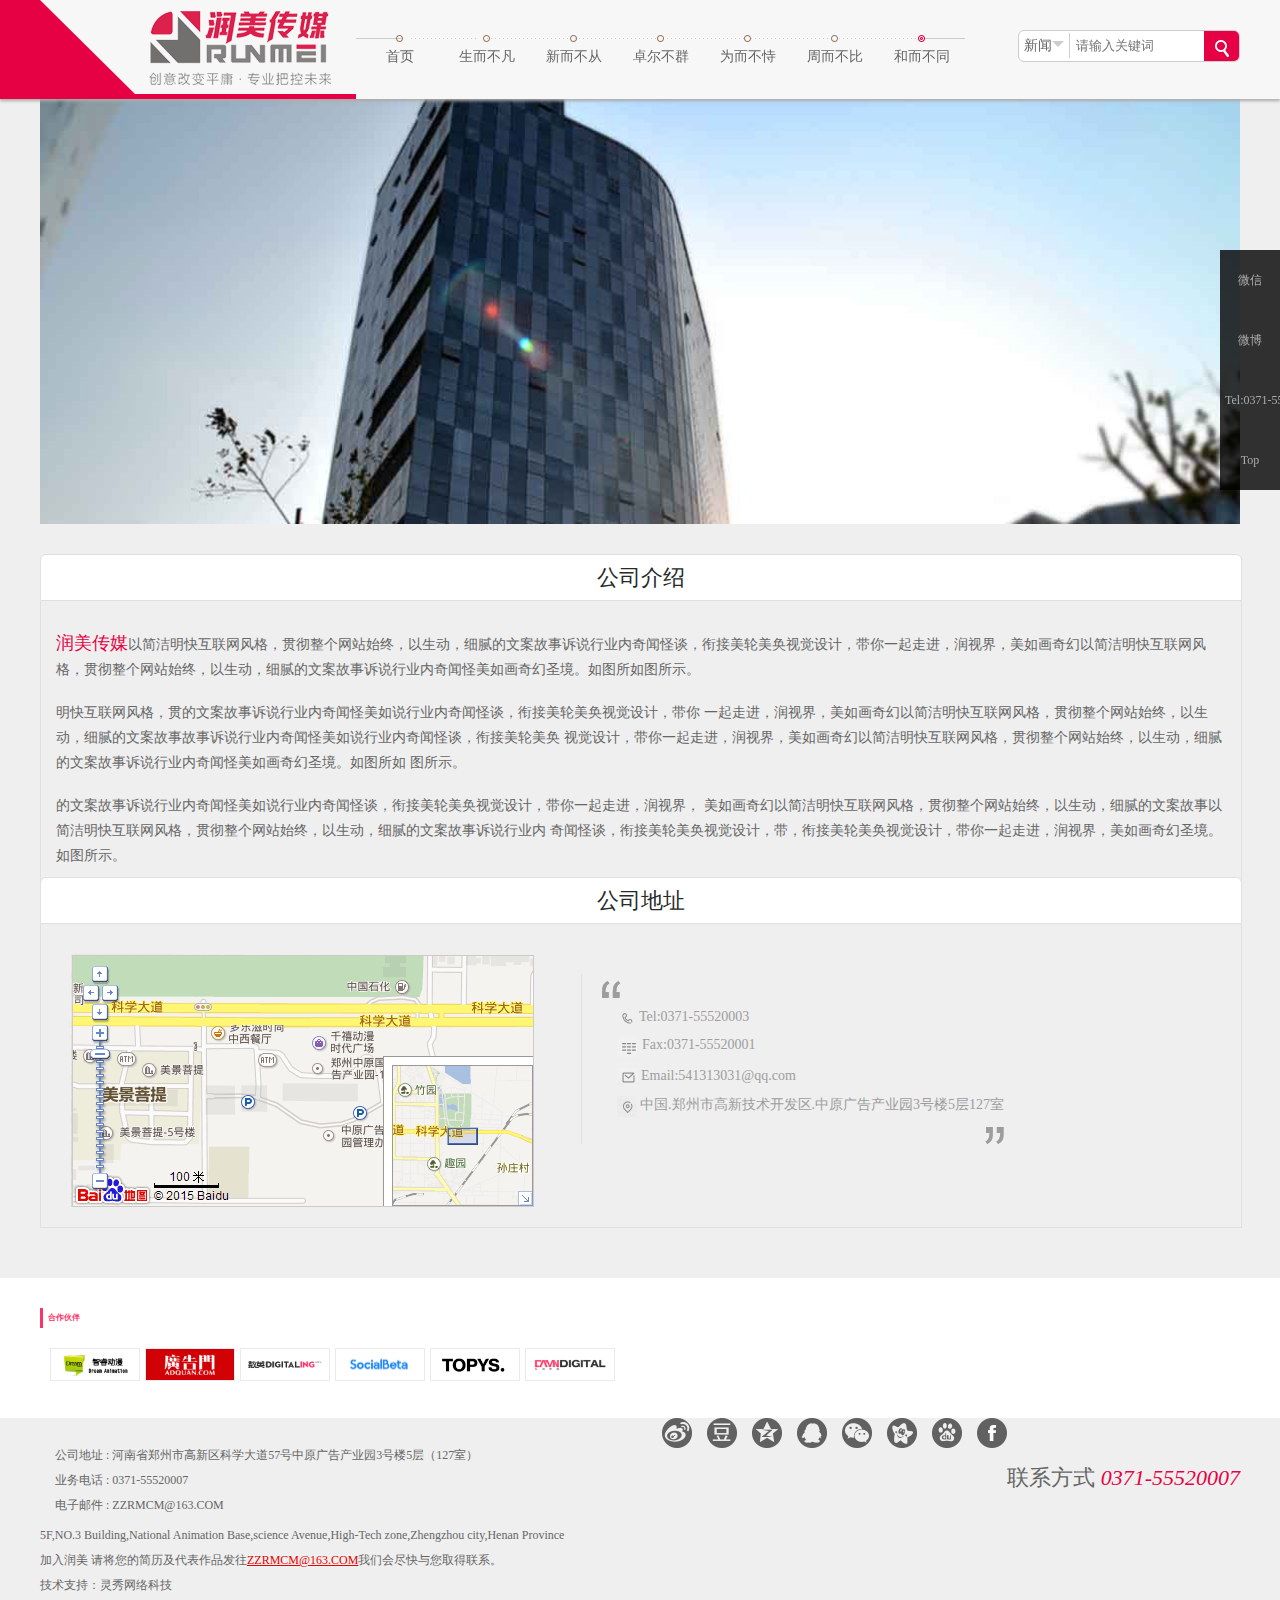
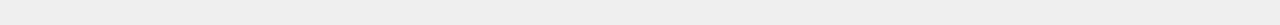
<file: hebt-zm.html>
<!DOCTYPE html><html lang="en"><head><meta charset="UTF-8"><title>和而不同</title><link rel="stylesheet" href="css/reset.css"><link rel="stylesheet" href="css/hebt.css"></head><body><header class="shadow-d"><div class="container"><h2 class="brand l"><a href=""><img src="images/runmei.png" alt=""></a></h2><ul class="nav l clearfix"><li><a href="index.html" target="_blank">首页</a></li><li><a href="sebf-zm.html" target="_blank">生而不凡</a><ul class="subnav triangle-b-u"><li><a href="">品牌故事</a></li><li><a href="">公司简介</a></li><li><a href="">企业理念</a></li><li><a href="">团队合作</a></li></ul></li><li><a href="xebc-zm.html" target="_blank">新而不从</a><ul class="subnav triangle-b-u"><li><a href="">公司新闻</a></li><li><a href="">行业新闻</a></li></ul></li><li><a href="zebq-zm.html" target="_blank">卓尔不群</a><ul class="subnav triangle-b-u"><li><a href="">润策划</a></li><li><a href="">美视觉</a></li><li><a href="">传品牌</a></li><li><a href="">新媒体</a></li></ul></li><li><a href="webs-zm.html" target="_blank">为而不恃</a><ul class="subnav triangle-b-u"><li><a href="">展会策划</a></li><li><a href="">视觉设计</a></li><li><a href="">新媒体运营</a></li><li><a href="">COS演艺</a></li><li><a href="">动画制作</a></li><li><a href="">影视策划</a></li><li><a href="">品牌策划</a></li><li><a href="">地产营销</a></li></ul></li><li><a href="zebb-zm.html" target="_blank">周而不比</a><ul class="subnav triangle-b-u"><li><a href="">平面设计</a></li><li><a href="">活动策划</a></li><li><a href="">推广专员</a></li><li><a href="">执行专员</a></li><li><a href="">业务经理</a></li></ul></li><li><a href="hebt-zm.html" target="_blank" class="nav-d">和而不同</a></li></ul><form action="" class="topSearch r round-6 bo"><span class="s-news triangle-a-d">新闻</span> <input type="text" class="serchInp" placeholder="请输入关键词"> <input type="submit" class="searchSub bg-primary text-hidden"></form></div></header><div class="banner clearfix"><div class="container"><a href="" class="bann-a"><img src="images/11.jpg" alt="" width="100%"></a><h2 class="text-center">公司介绍</h2><div class="bann-t clearfix"><p><span>润美传媒</span>以简洁明快互联网风格，贯彻整个网站始终，以生动，细腻的文案故事诉说行业内奇闻怪谈，衔接美轮美奂视觉设计，带你一起走进，润视界，美如画奇幻以简洁明快互联网风格，贯彻整个网站始终，以生动，细腻的文案故事诉说行业内奇闻怪美如画奇幻圣境。如图所如图所示。</p><br><p>明快互联网风格，贯的文案故事诉说行业内奇闻怪美如说行业内奇闻怪谈，衔接美轮美奂视觉设计，带你 一起走进，润视界，美如画奇幻以简洁明快互联网风格，贯彻整个网站始终，以生动，细腻的文案故事故事诉说行业内奇闻怪美如说行业内奇闻怪谈，衔接美轮美奂 视觉设计，带你一起走进，润视界，美如画奇幻以简洁明快互联网风格，贯彻整个网站始终，以生动，细腻的文案故事诉说行业内奇闻怪美如画奇幻圣境。如图所如 图所示。</p><br><p>的文案故事诉说行业内奇闻怪美如说行业内奇闻怪谈，衔接美轮美奂视觉设计，带你一起走进，润视界， 美如画奇幻以简洁明快互联网风格，贯彻整个网站始终，以生动，细腻的文案故事以简洁明快互联网风格，贯彻整个网站始终，以生动，细腻的文案故事诉说行业内 奇闻怪谈，衔接美轮美奂视觉设计，带，衔接美轮美奂视觉设计，带你一起走进，润视界，美如画奇幻圣境。如图所示。</p><br></div><h2 class="text-center bannH">公司地址</h2><div class="bann-t clearfix"><div class="nant-l"><a href=""><img src="images/ditu.PNG" alt=""></a></div><div class="nat-r clearfix"><ul class="pohone clearfix"><li><h4><img src="images/yin.png" alt=""></h4></li><li><img src="images/h02.png" alt=""> &nbsp;<span>Tel:0371-55520003</span></li><li class="mma"><img src="images/fax.PNG" alt=""> <span>Fax:0371-55520001</span></li><li class="mma"><img src="images/e-mail.PNG" alt=""> <span>Email:541313031@qq.com</span></li><li class="mma"><img src="images/dd.PNG" alt=""> <span>中国.郑州市高新技术开发区.中原广告产业园3号楼5层127室</span></li><li class="myin"><img src="images/yin2.png" alt=""></li></ul></div></div></div></div><div class="mane"></div><div class="friends"><div class="container"><p></p><h6 class="fri-na">合作伙伴</h6><p></p><p class="fri-img"><a href="" class="fri-a1"><img src="images/QQ截图20151029145339.png" alt="" width="88px" height="31px"></a><a href="" class="fri-a1"><img src="images/1510291502092309.png" alt="" width="88px" height="31px"></a><a href="" class="fri-a1"><img src="images/1510291505099964.png" alt="" width="88px" height="31px"></a><a href="" class="fri-a1"><img src="images/1510291506561390.png" alt="" width="88px" height="31px"></a><a href="" class="fri-a1"><img src="images/QQ截图20151029145426.png" alt="" width="88px" height="31px"></a><a href="" class="fri-a1"><img src="images/QQ截图20151029145619.png" alt="" width="88px" height="31px"></a></p></div></div><div class="footer"><div class="container"><div class="foot-l"><ul class="foot-t"><li>公司地址 : 河南省郑州市高新区科学大道57号中原广告产业园3号楼5层（127室）</li><li>业务电话 : 0371-55520007</li><li>电子邮件 : ZZRMCM@163.COM</li></ul><ul class="foot-b"><li>5F,NO.3 Building,National Animation Base,science Avenue,High-Tech zone,Zhengzhou city,Henan Province</li><li>加入润美 请将您的简历及代表作品发往<span class="b-a">ZZRMCM@163.COM</span>我们会尽快与您取得联系。</li><li>技术支持：灵秀网络科技</li></ul></div><div class="foot-r"><p class="foot-p">联系方式 <span>0371-55520007</span></p></div><div class="foot-m"><p class="foot-a"><a href="" class="foot-a1"></a> <a href="" class="foot-a2"></a> <a href="" class="foot-a3"></a> <a href="" class="foot-a4"></a> <a href="" class="foot-a5"></a> <a href="" class="foot-a6"></a> <a href="" class="foot-a7"></a> <a href="" class="foot-a8"></a></p></div></div></div><ul class="siderbar"><li><a href="" class="si1">微信 <span><img src="images/1-151021110F2456.jpg" alt="" width="150"></span></a></li><li><a href="" class="si2">微博</a></li><li><a href="" class="si3"><span>Tel:0371-55520007</span></a></li><li><a href="" class="si4">Top</a></li></ul></body></html>
</file>
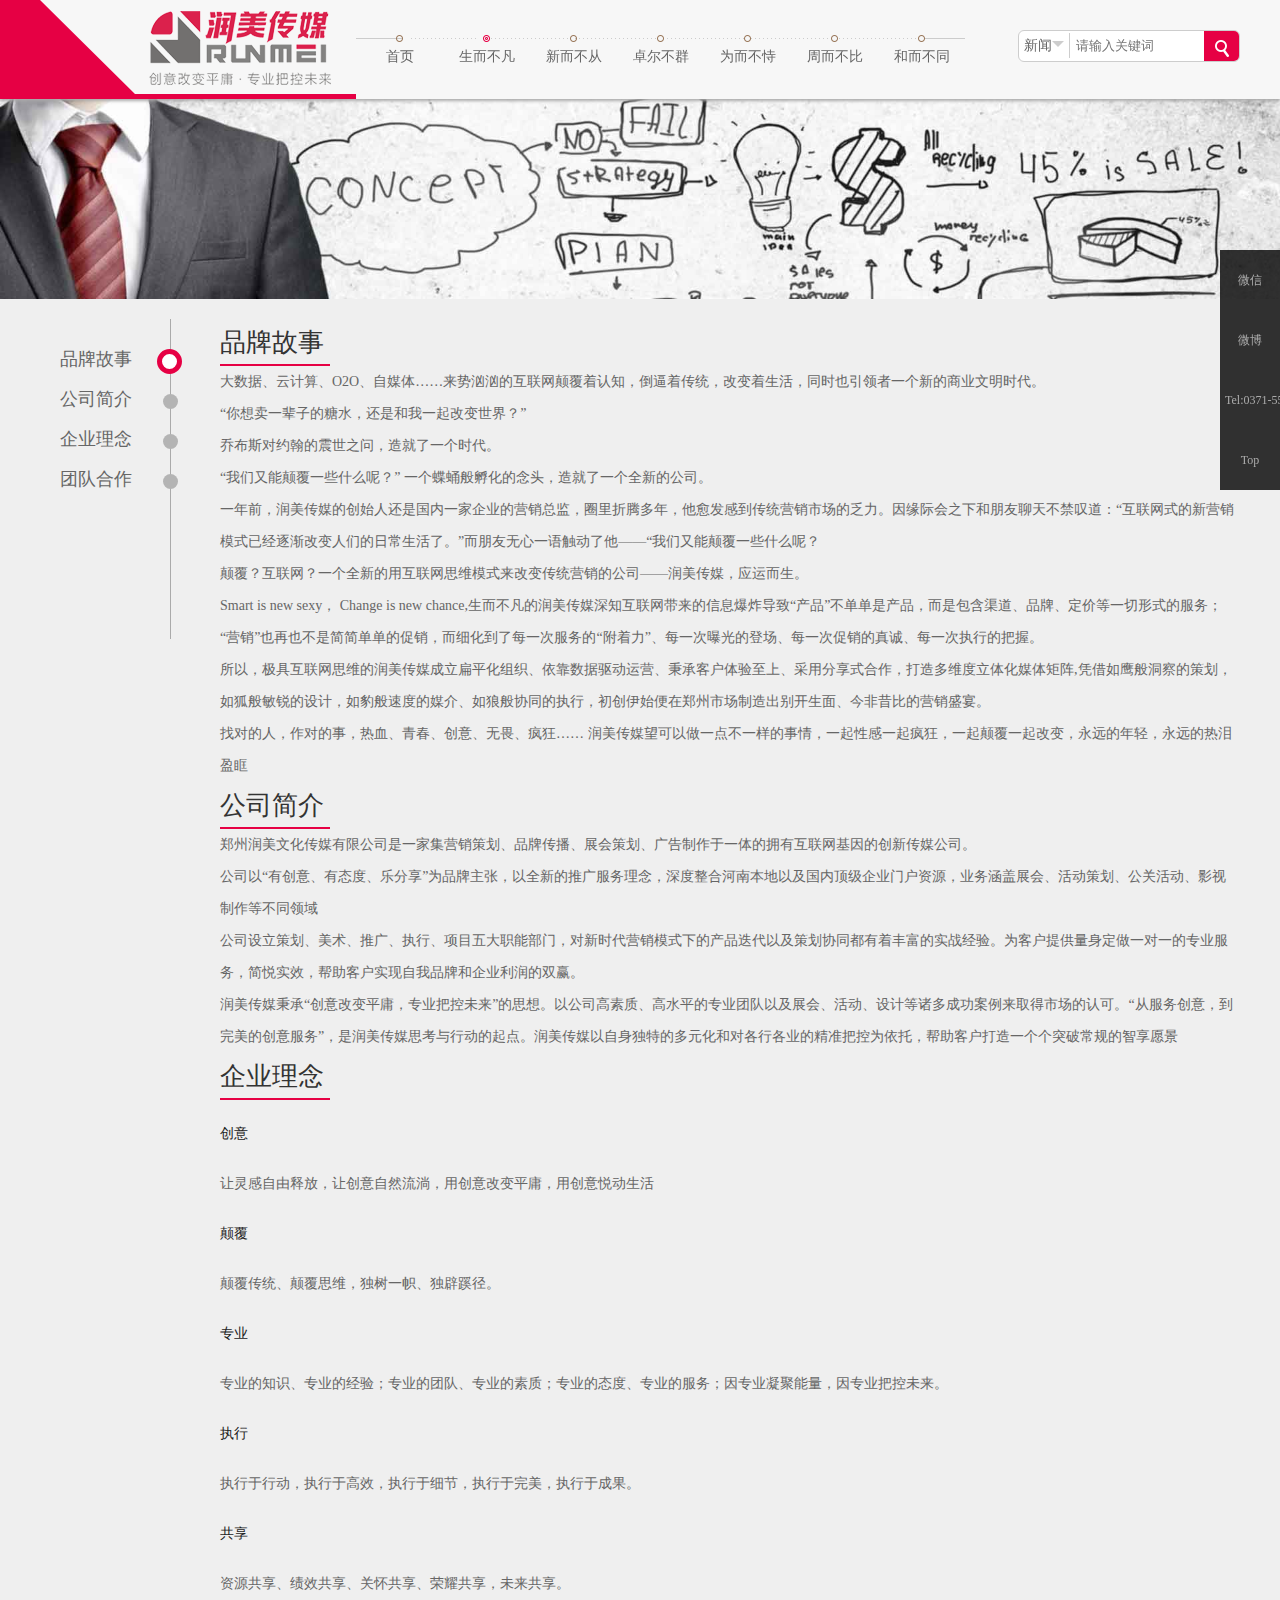
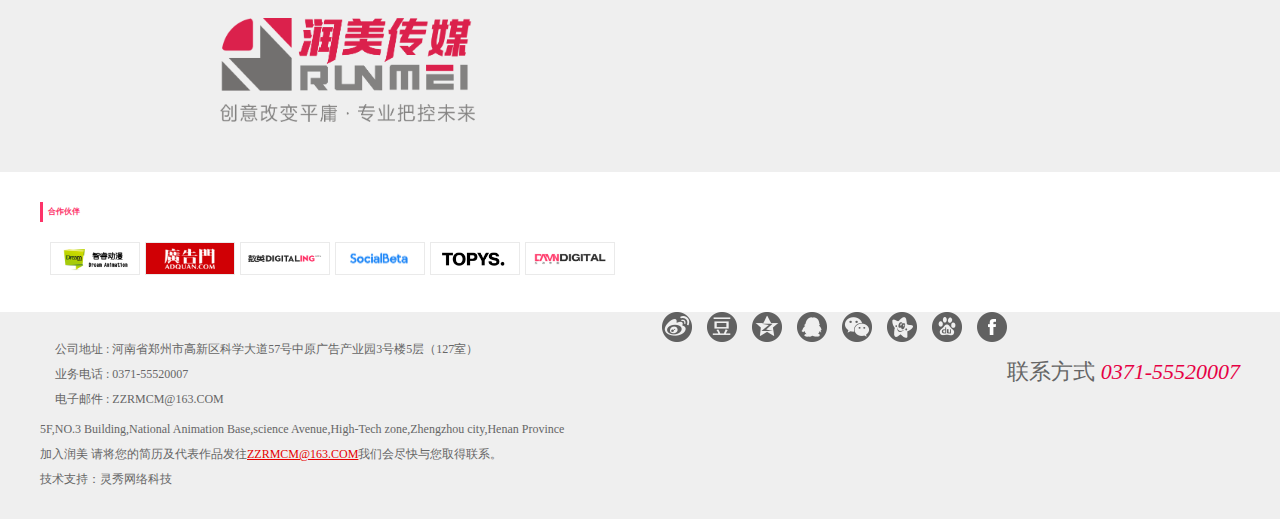
<file: sebf-zm.html>
<!DOCTYPE html><html lang="en"><head><meta charset="UTF-8"><title>生而不凡</title><link rel="stylesheet" href="css/reset.css"><link rel="stylesheet" href="css/sebf.css"><script src="js/TouchSlide.1.1.js"></script></head><body><header class="shadow-d"><div class="container"><h2 class="brand l"><a href=""><img src="images/runmei.png" alt=""></a></h2><ul class="nav l clearfix"><li><a href="index.html" target="_blank">首页</a></li><li><a href="sebf-zm.html" target="_blank" class="nav-d">生而不凡</a><ul class="subnav triangle-b-u"><li><a href="">品牌故事</a></li><li><a href="">公司简介</a></li><li><a href="">企业理念</a></li><li><a href="">团队合作</a></li></ul></li><li><a href="xebc-zm.html" target="_blank">新而不从</a><ul class="subnav triangle-b-u"><li><a href="">公司新闻</a></li><li><a href="">行业新闻</a></li></ul></li><li><a href="zebq-zm.html" target="_blank">卓尔不群</a><ul class="subnav triangle-b-u"><li><a href="">润策划</a></li><li><a href="">美视觉</a></li><li><a href="">传品牌</a></li><li><a href="">新媒体</a></li></ul></li><li><a href="webs-zm.html" target="_blank">为而不恃</a><ul class="subnav triangle-b-u"><li><a href="">展会策划</a></li><li><a href="">视觉设计</a></li><li><a href="">新媒体运营</a></li><li><a href="">COS演艺</a></li><li><a href="">动画制作</a></li><li><a href="">影视策划</a></li><li><a href="">品牌策划</a></li><li><a href="">地产营销</a></li></ul></li><li><a href="zebb-zm.html" target="_blank">周而不比</a><ul class="subnav triangle-b-u"><li><a href="">平面设计</a></li><li><a href="">活动策划</a></li><li><a href="">推广专员</a></li><li><a href="">执行专员</a></li><li><a href="">业务经理</a></li></ul></li><li><a href="hebt-zm.html" target="_blank">和而不同</a></li></ul><form action="" class="topSearch r round-6 bo"><span class="s-news triangle-a-d">新闻</span> <input type="text" class="serchInp" placeholder="请输入关键词"> <input type="submit" class="searchSub bg-primary text-hidden"></form></div></header><div class="banner"><a href=""><img src="images/1.jpg" width="100%" alt=""></a></div><article class="article clearfix"><div class="container"><div class="aside-l clearfix"><ul class="asul"><li class="active"><a href="#po1">品牌故事<i></i></a></li><li><a href="#po2">公司简介<i></i></a></li><li><a href="#po3">企业理念<i></i></a></li><li><a href="#po4">团队合作<i></i></a></li></ul></div><div class="aside-r"><a name="po1"></a><h1>品牌故事</h1><p>大数据、云计算、O2O、自媒体……来势汹汹的互联网颠覆着认知，倒逼着传统，改变着生活，同时也引领者一个新的商业文明时代。</p><p>“你想卖一辈子的糖水，还是和我一起改变世界？”</p><p>乔布斯对约翰的震世之问，造就了一个时代。</p><p>“我们又能颠覆一些什么呢？” 一个蝶蛹般孵化的念头，造就了一个全新的公司。</p><p>一年前，润美传媒的创始人还是国内一家企业的营销总监，圈里折腾多年，他愈发感到传统营销市场的乏力。因缘际会之下和朋友聊天不禁叹道：“互联网式的新营销模式已经逐渐改变人们的日常生活了。”而朋友无心一语触动了他——“我们又能颠覆一些什么呢？</p><p>颠覆？互联网？一个全新的用互联网思维模式来改变传统营销的公司——润美传媒，应运而生。</p><p>Smart is new sexy， Change is new chance,生而不凡的润美传媒深知互联网带来的信息爆炸导致“产品”不单单是产品，而是包含渠道、品牌、定价等一切形式的服务；“营销”也再也不是简简单单的促销，而细化到了每一次服务的“附着力”、每一次曝光的登场、每一次促销的真诚、每一次执行的把握。</p><p>所以，极具互联网思维的润美传媒成立扁平化组织、依靠数据驱动运营、秉承客户体验至上、采用分享式合作，打造多维度立体化媒体矩阵,凭借如鹰般洞察的策划，如狐般敏锐的设计，如豹般速度的媒介、如狼般协同的执行，初创伊始便在郑州市场制造出别开生面、今非昔比的营销盛宴。</p><p>找对的人，作对的事，热血、青春、创意、无畏、疯狂…… 润美传媒望可以做一点不一样的事情，一起性感一起疯狂，一起颠覆一起改变，永远的年轻，永远的热泪盈眶</p><a name="po2"></a><h1>公司简介</h1><p>郑州润美文化传媒有限公司是一家集营销策划、品牌传播、展会策划、广告制作于一体的拥有互联网基因的创新传媒公司。</p><p>公司以“有创意、有态度、乐分享”为品牌主张，以全新的推广服务理念，深度整合河南本地以及国内顶级企业门户资源，业务涵盖展会、活动策划、公关活动、影视制作等不同领域</p><p>公司设立策划、美术、推广、执行、项目五大职能部门，对新时代营销模式下的产品迭代以及策划协同都有着丰富的实战经验。为客户提供量身定做一对一的专业服务，简悦实效，帮助客户实现自我品牌和企业利润的双赢。</p><p>润美传媒秉承“创意改变平庸，专业把控未来”的思想。以公司高素质、高水平的专业团队以及展会、活动、设计等诸多成功案例来取得市场的认可。“从服务创意，到完美的创意服务”，是润美传媒思考与行动的起点。润美传媒以自身独特的多元化和对各行各业的精准把控为依托，帮助客户打造一个个突破常规的智享愿景</p><a name="po3"></a><h1>企业理念</h1><br><p class="p-b">创意</p><br><p>让灵感自由释放，让创意自然流淌，用创意改变平庸，用创意悦动生活</p><br><p class="p-b">颠覆</p><br><p>颠覆传统、颠覆思维，独树一帜、独辟蹊径。</p><br><p class="p-b">专业</p><br><p>专业的知识、专业的经验；专业的团队、专业的素质；专业的态度、专业的服务；因专业凝聚能量，因专业把控未来。</p><br><p class="p-b">执行</p><br><p>执行于行动，执行于高效，执行于细节，执行于完美，执行于成果。</p><br><p class="p-b">共享</p><br><p>资源共享、绩效共享、关怀共享、荣耀共享，未来共享。</p><br><a name="po4"></a><p class="pol4"><a href=""><img src="images/m.png" width="25%" alt=""></a></p></div></div></article><div class="friends"><div class="container"><p></p><h6 class="fri-na">合作伙伴</h6><p></p><p class="fri-img"><a href="" class="fri-a1"><img src="images/QQ截图20151029145339.png" alt="" width="88px" height="31px"></a><a href="" class="fri-a1"><img src="images/1510291502092309.png" alt="" width="88px" height="31px"></a><a href="" class="fri-a1"><img src="images/1510291505099964.png" alt="" width="88px" height="31px"></a><a href="" class="fri-a1"><img src="images/1510291506561390.png" alt="" width="88px" height="31px"></a><a href="" class="fri-a1"><img src="images/QQ截图20151029145426.png" alt="" width="88px" height="31px"></a><a href="" class="fri-a1"><img src="images/QQ截图20151029145619.png" alt="" width="88px" height="31px"></a></p></div></div><div class="footer"><div class="container"><div class="foot-l"><ul class="foot-t"><li>公司地址 : 河南省郑州市高新区科学大道57号中原广告产业园3号楼5层（127室）</li><li>业务电话 : 0371-55520007</li><li>电子邮件 : ZZRMCM@163.COM</li></ul><ul class="foot-b"><li>5F,NO.3 Building,National Animation Base,science Avenue,High-Tech zone,Zhengzhou city,Henan Province</li><li>加入润美 请将您的简历及代表作品发往<span class="b-a">ZZRMCM@163.COM</span>我们会尽快与您取得联系。</li><li>技术支持：灵秀网络科技</li></ul></div><div class="foot-r"><p class="foot-p">联系方式 <span>0371-55520007</span></p></div><div class="foot-m"><p class="foot-a"><a href="" class="foot-a1"></a> <a href="" class="foot-a2"></a> <a href="" class="foot-a3"></a> <a href="" class="foot-a4"></a> <a href="" class="foot-a5"></a> <a href="" class="foot-a6"></a> <a href="" class="foot-a7"></a> <a href="" class="foot-a8"></a></p></div></div></div><ul class="siderbar"><li><a href="" class="si1">微信 <span><img src="images/1-151021110F2456.jpg" alt="" width="150"></span></a></li><li><a href="" class="si2">微博</a></li><li><a href="" class="si3"><span>Tel:0371-55520007</span></a></li><li><a href="" class="si4">Top</a></li></ul></body></html>
</file>
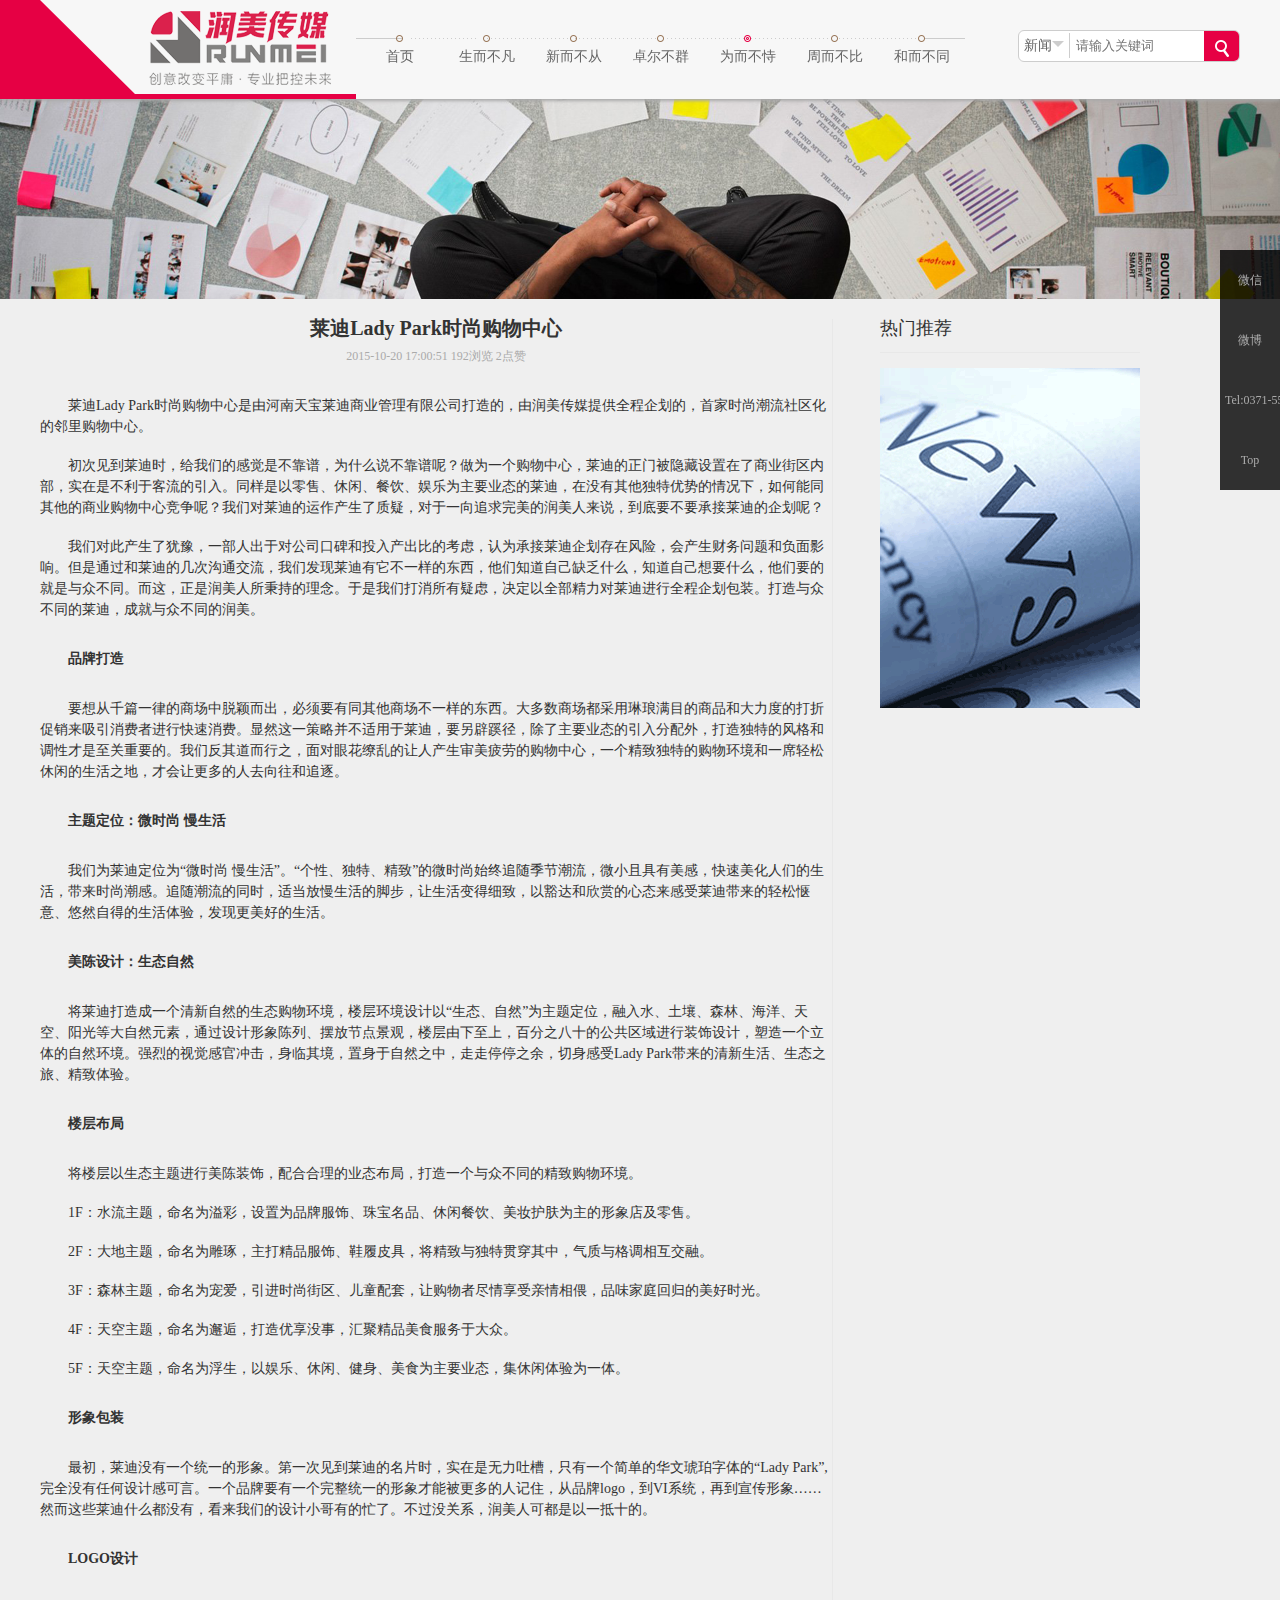
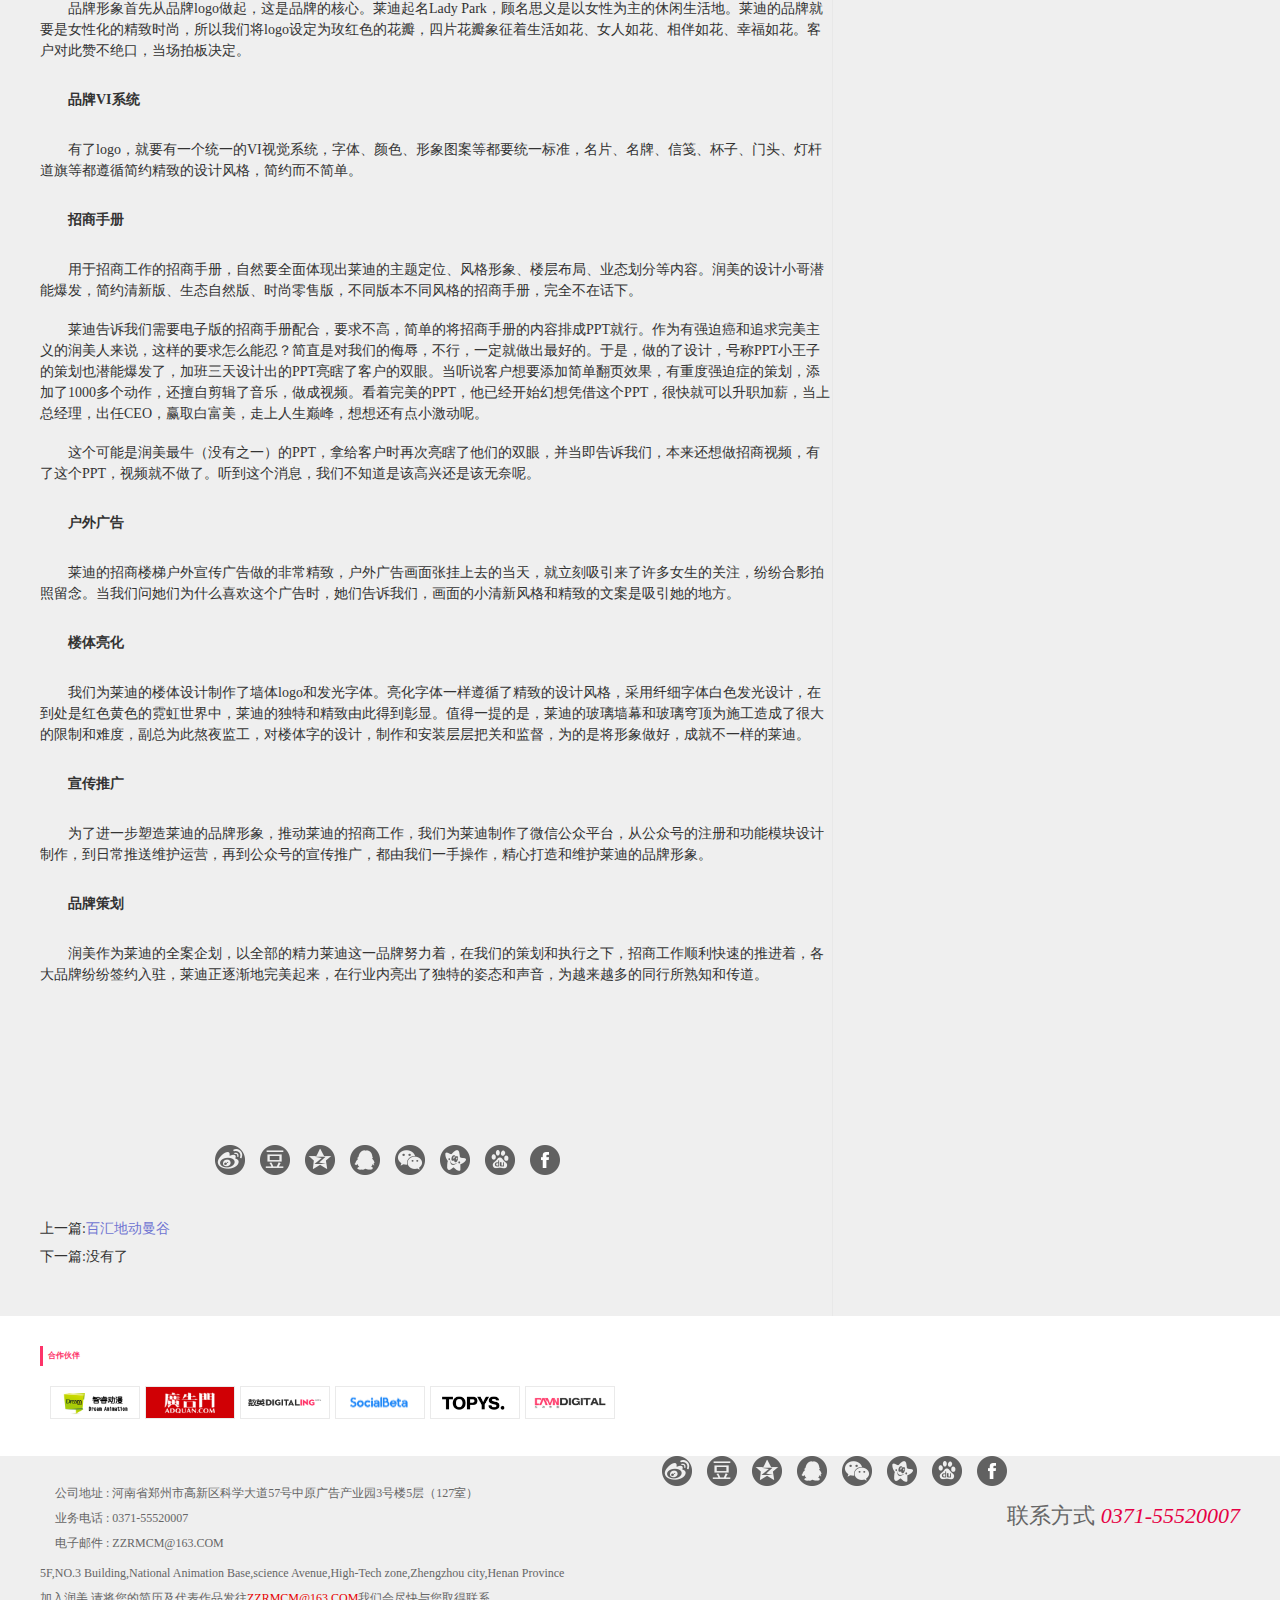
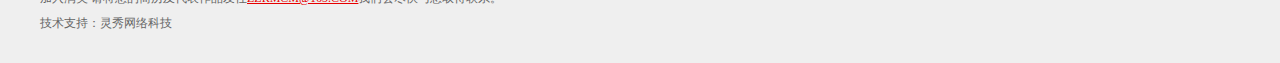
<file: webs-z.html>
<!DOCTYPE html><html lang="en"><head><meta charset="UTF-8"><title>莱迪Lady Park时尚购物中心</title><link rel="stylesheet" href="css/reset.css"><link rel="stylesheet" href="css/goshop.css"></head><body><header class="shadow-d"><div class="container"><h2 class="brand l"><a href=""><img src="images/runmei.png" alt=""></a></h2><ul class="nav l clearfix"><li><a href="index.html" target="_blank">首页</a></li><li><a href="sebf-zm.html" target="_blank">生而不凡</a><ul class="subnav triangle-b-u"><li><a href="">品牌故事</a></li><li><a href="">公司简介</a></li><li><a href="">企业理念</a></li><li><a href="">团队合作</a></li></ul></li><li><a href="xebc-zm.html" target="_blank">新而不从</a><ul class="subnav triangle-b-u"><li><a href="">公司新闻</a></li><li><a href="">行业新闻</a></li></ul></li><li><a href="zebq-zm.html" target="_blank">卓尔不群</a><ul class="subnav triangle-b-u"><li><a href="">润策划</a></li><li><a href="">美视觉</a></li><li><a href="">传品牌</a></li><li><a href="">新媒体</a></li></ul></li><li><a href="webs-zm.html" target="_blank" class="nav-d">为而不恃</a><ul class="subnav triangle-b-u"><li><a href="">展会策划</a></li><li><a href="">视觉设计</a></li><li><a href="">新媒体运营</a></li><li><a href="">COS演艺</a></li><li><a href="">动画制作</a></li><li><a href="">影视策划</a></li><li><a href="">品牌策划</a></li><li><a href="">地产营销</a></li></ul></li><li><a href="zebb-zm.html" target="_blank">周而不比</a><ul class="subnav triangle-b-u"><li><a href="">平面设计</a></li><li><a href="">活动策划</a></li><li><a href="">推广专员</a></li><li><a href="">执行专员</a></li><li><a href="">业务经理</a></li></ul></li><li><a href="hebt-zm.html" target="_blank">和而不同</a></li></ul><form action="" class="topSearch r round-6 bo"><span class="s-news triangle-a-d">新闻</span> <input type="text" class="serchInp" placeholder="请输入关键词"> <input type="submit" class="searchSub bg-primary text-hidden"></form></div></header><div class="banner clearfix"><a href="" class="bann-a"><img src="images/7.jpg" alt="" width="100%"></a></div><article class="clearfix"><div class="container"><div class="aside-l clearfix"><h1 class="text-center">莱迪Lady Park时尚购物中心</h1><h3 class="text-center">2015-10-20 17:00:51 192浏览 2点赞</h3><p>莱迪Lady Park时尚购物中心是由河南天宝莱迪商业管理有限公司打造的，由润美传媒提供全程企划的，首家时尚潮流社区化的邻里购物中心。</p><br><p>初次见到莱迪时，给我们的感觉是不靠谱，为什么说不靠谱呢？做为一个购物中心，莱迪的正门被隐藏设置在了商业街区内部，实在是不利于客流的引入。同样是以零售、休闲、餐饮、娱乐为主要业态的莱迪，在没有其他独特优势的情况下，如何能同其他的商业购物中心竞争呢？我们对莱迪的运作产生了质疑，对于一向追求完美的润美人来说，到底要不要承接莱迪的企划呢？</p><br><p>我们对此产生了犹豫，一部人出于对公司口碑和投入产出比的考虑，认为承接莱迪企划存在风险，会产生财务问题和负面影响。但是通过和莱迪的几次沟通交流，我们发现莱迪有它不一样的东西，他们知道自己缺乏什么，知道自己想要什么，他们要的就是与众不同。而这，正是润美人所秉持的理念。于是我们打消所有疑虑，决定以全部精力对莱迪进行全程企划包装。打造与众不同的莱迪，成就与众不同的润美。</p><br><h4>品牌打造</h4><br><p>要想从千篇一律的商场中脱颖而出，必须要有同其他商场不一样的东西。大多数商场都采用琳琅满目的商品和大力度的打折促销来吸引消费者进行快速消费。显然这一策略并不适用于莱迪，要另辟蹊径，除了主要业态的引入分配外，打造独特的风格和调性才是至关重要的。我们反其道而行之，面对眼花缭乱的让人产生审美疲劳的购物中心，一个精致独特的购物环境和一席轻松休闲的生活之地，才会让更多的人去向往和追逐。</p><br><h4>主题定位：微时尚 慢生活</h4><br><p>我们为莱迪定位为“微时尚 慢生活”。“个性、独特、精致”的微时尚始终追随季节潮流，微小且具有美感，快速美化人们的生活，带来时尚潮感。追随潮流的同时，适当放慢生活的脚步，让生活变得细致，以豁达和欣赏的心态来感受莱迪带来的轻松惬意、悠然自得的生活体验，发现更美好的生活。</p><br><h4>美陈设计：生态自然</h4><br><p>将莱迪打造成一个清新自然的生态购物环境，楼层环境设计以“生态、自然”为主题定位，融入水、土壤、森林、海洋、天空、阳光等大自然元素，通过设计形象陈列、摆放节点景观，楼层由下至上，百分之八十的公共区域进行装饰设计，塑造一个立体的自然环境。强烈的视觉感官冲击，身临其境，置身于自然之中，走走停停之余，切身感受Lady Park带来的清新生活、生态之旅、精致体验。</p><br><h4>楼层布局</h4><br><p>将楼层以生态主题进行美陈装饰，配合合理的业态布局，打造一个与众不同的精致购物环境。</p><br><p>1F：水流主题，命名为溢彩，设置为品牌服饰、珠宝名品、休闲餐饮、美妆护肤为主的形象店及零售。</p><br><p>2F：大地主题，命名为雕琢，主打精品服饰、鞋履皮具，将精致与独特贯穿其中，气质与格调相互交融。</p><br><p>3F：森林主题，命名为宠爱，引进时尚街区、儿童配套，让购物者尽情享受亲情相偎，品味家庭回归的美好时光。</p><br><p>4F：天空主题，命名为邂逅，打造优享没事，汇聚精品美食服务于大众。</p><br><p>5F：天空主题，命名为浮生，以娱乐、休闲、健身、美食为主要业态，集休闲体验为一体。</p><br><h4>形象包装</h4><br><p>最初，莱迪没有一个统一的形象。第一次见到莱迪的名片时，实在是无力吐槽，只有一个简单的华文琥珀字体的“Lady Park”,完全没有任何设计感可言。一个品牌要有一个完整统一的形象才能被更多的人记住，从品牌logo，到VI系统，再到宣传形象……然而这些莱迪什么都没有，看来我们的设计小哥有的忙了。不过没关系，润美人可都是以一抵十的。</p><br><h4>LOGO设计</h4><br><p>品牌形象首先从品牌logo做起，这是品牌的核心。莱迪起名Lady Park，顾名思义是以女性为主的休闲生活地。莱迪的品牌就要是女性化的精致时尚，所以我们将logo设定为玫红色的花瓣，四片花瓣象征着生活如花、女人如花、相伴如花、幸福如花。客户对此赞不绝口，当场拍板决定。</p><br><h4>品牌VI系统</h4><br><p>有了logo，就要有一个统一的VI视觉系统，字体、颜色、形象图案等都要统一标准，名片、名牌、信笺、杯子、门头、灯杆道旗等都遵循简约精致的设计风格，简约而不简单。</p><br><h4>招商手册</h4><br><p>用于招商工作的招商手册，自然要全面体现出莱迪的主题定位、风格形象、楼层布局、业态划分等内容。润美的设计小哥潜能爆发，简约清新版、生态自然版、时尚零售版，不同版本不同风格的招商手册，完全不在话下。</p><br><p>莱迪告诉我们需要电子版的招商手册配合，要求不高，简单的将招商手册的内容排成PPT就行。作为有强迫癌和追求完美主义的润美人来说，这样的要求怎么能忍？简直是对我们的侮辱，不行，一定就做出最好的。于是，做的了设计，号称PPT小王子的策划也潜能爆发了，加班三天设计出的PPT亮瞎了客户的双眼。当听说客户想要添加简单翻页效果，有重度强迫症的策划，添加了1000多个动作，还擅自剪辑了音乐，做成视频。看着完美的PPT，他已经开始幻想凭借这个PPT，很快就可以升职加薪，当上总经理，出任CEO，赢取白富美，走上人生巅峰，想想还有点小激动呢。</p><br><p>这个可能是润美最牛（没有之一）的PPT，拿给客户时再次亮瞎了他们的双眼，并当即告诉我们，本来还想做招商视频，有了这个PPT，视频就不做了。听到这个消息，我们不知道是该高兴还是该无奈呢。</p><br><h4>户外广告</h4><br><p>莱迪的招商楼梯户外宣传广告做的非常精致，户外广告画面张挂上去的当天，就立刻吸引来了许多女生的关注，纷纷合影拍照留念。当我们问她们为什么喜欢这个广告时，她们告诉我们，画面的小清新风格和精致的文案是吸引她的地方。</p><br><h4>楼体亮化</h4><br><p>我们为莱迪的楼体设计制作了墙体logo和发光字体。亮化字体一样遵循了精致的设计风格，采用纤细字体白色发光设计，在到处是红色黄色的霓虹世界中，莱迪的独特和精致由此得到彰显。值得一提的是，莱迪的玻璃墙幕和玻璃穹顶为施工造成了很大的限制和难度，副总为此熬夜监工，对楼体字的设计，制作和安装层层把关和监督，为的是将形象做好，成就不一样的莱迪。</p><br><h4>宣传推广</h4><br><p>为了进一步塑造莱迪的品牌形象，推动莱迪的招商工作，我们为莱迪制作了微信公众平台，从公众号的注册和功能模块设计制作，到日常推送维护运营，再到公众号的宣传推广，都由我们一手操作，精心打造和维护莱迪的品牌形象。</p><br><h4>品牌策划</h4><br><p>润美作为莱迪的全案企划，以全部的精力莱迪这一品牌努力着，在我们的策划和执行之下，招商工作顺利快速的推进着，各大品牌纷纷签约入驻，莱迪正逐渐地完美起来，在行业内亮出了独特的姿态和声音，为越来越多的同行所熟知和传道。</p><p class="foot-a aside-I text-center"><a href="" class="foot-a1"></a> <a href="" class="foot-a2"></a> <a href="" class="foot-a3"></a> <a href="" class="foot-a4"></a> <a href="" class="foot-a5"></a> <a href="" class="foot-a6"></a> <a href="" class="foot-a7"></a> <a href="" class="foot-a8"></a></p><ul class="aside-u"><li class="text-l">上一篇:<a href="">百汇地动曼谷</a></li><li class="text-l">下一篇:没有了</li></ul></div><div class="aside-r"><h5>热门推荐</h5><a href=""><img src="images/10.png" alt=""></a></div></div></article><div class="friends"><div class="container"><p></p><h6 class="fri-na">合作伙伴</h6><p></p><p class="fri-img"><a href="" class="fri-a1"><img src="images/QQ截图20151029145339.png" alt="" width="88px" height="31px"></a><a href="" class="fri-a1"><img src="images/1510291502092309.png" alt="" width="88px" height="31px"></a><a href="" class="fri-a1"><img src="images/1510291505099964.png" alt="" width="88px" height="31px"></a><a href="" class="fri-a1"><img src="images/1510291506561390.png" alt="" width="88px" height="31px"></a><a href="" class="fri-a1"><img src="images/QQ截图20151029145426.png" alt="" width="88px" height="31px"></a><a href="" class="fri-a1"><img src="images/QQ截图20151029145619.png" alt="" width="88px" height="31px"></a></p></div></div><div class="footer"><div class="container"><div class="foot-l"><ul class="foot-t"><li>公司地址 : 河南省郑州市高新区科学大道57号中原广告产业园3号楼5层（127室）</li><li>业务电话 : 0371-55520007</li><li>电子邮件 : ZZRMCM@163.COM</li></ul><ul class="foot-b"><li>5F,NO.3 Building,National Animation Base,science Avenue,High-Tech zone,Zhengzhou city,Henan Province</li><li>加入润美 请将您的简历及代表作品发往<span class="b-a">ZZRMCM@163.COM</span>我们会尽快与您取得联系。</li><li>技术支持：灵秀网络科技</li></ul></div><div class="foot-r"><p class="foot-p">联系方式 <span>0371-55520007</span></p></div><div class="foot-m"><p class="foot-a"><a href="" class="foot-a1"></a> <a href="" class="foot-a2"></a> <a href="" class="foot-a3"></a> <a href="" class="foot-a4"></a> <a href="" class="foot-a5"></a> <a href="" class="foot-a6"></a> <a href="" class="foot-a7"></a> <a href="" class="foot-a8"></a></p></div></div></div><ul class="siderbar"><li><a href="" class="si1">微信 <span><img src="images/1-151021110F2456.jpg" alt="" width="150"></span></a></li><li><a href="" class="si2">微博</a></li><li><a href="" class="si3"><span>Tel:0371-55520007</span></a></li><li><a href="" class="si4">Top</a></li></ul></body></html>
</file>
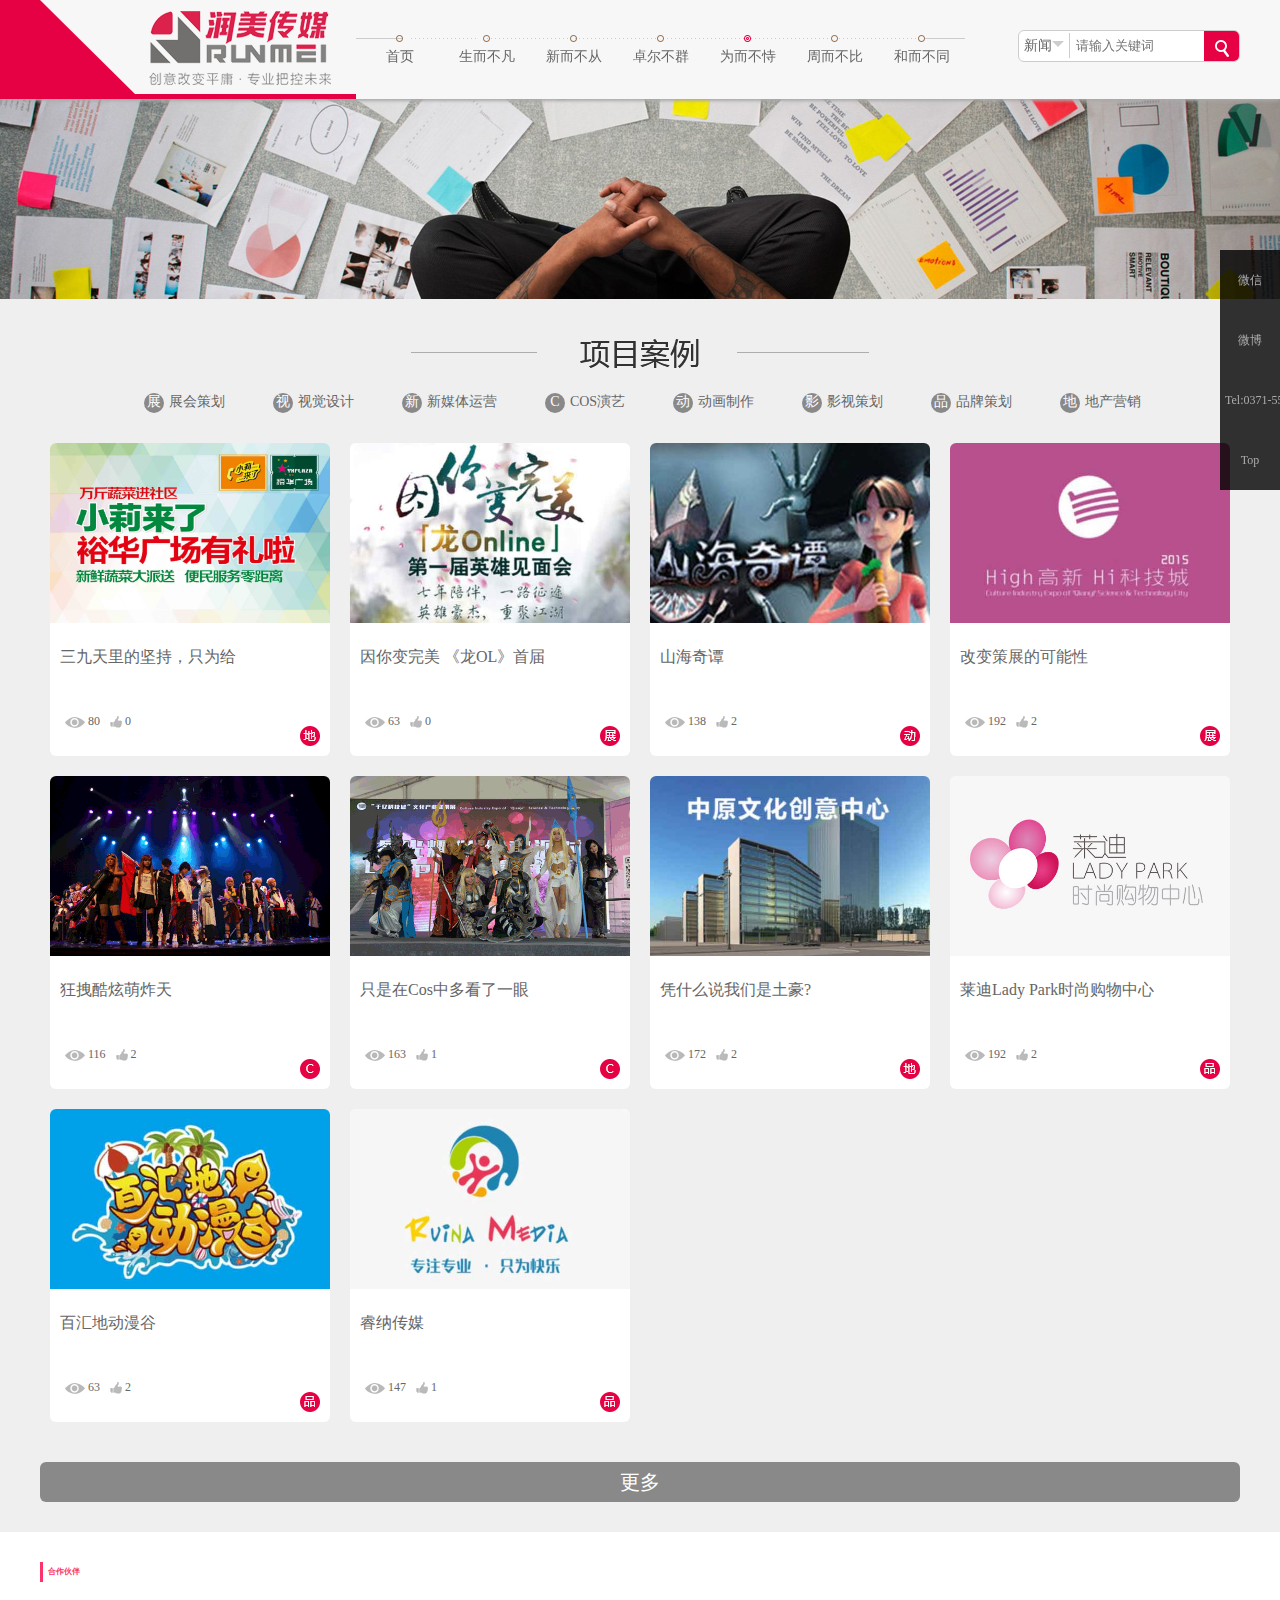
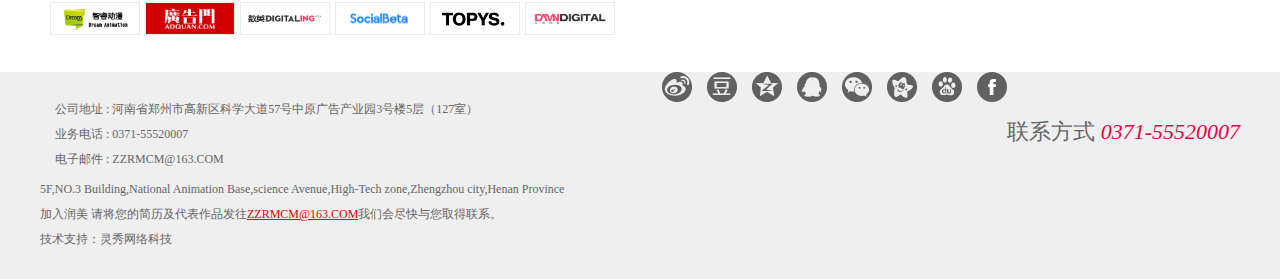
<file: webs-zm.html>
<!DOCTYPE html><html lang="en"><head><meta charset="UTF-8"><title>为而不恃</title><link rel="stylesheet" href="css/reset.css"><link rel="stylesheet" href="css/webs.css"></head><body><header class="shadow-d"><div class="container"><h2 class="brand l"><a href=""><img src="images/runmei.png" alt=""></a></h2><ul class="nav l clearfix"><li><a href="index.html" target="_blank">首页</a></li><li><a href="sebf-zm.html" target="_blank">生而不凡</a><ul class="subnav triangle-b-u"><li><a href="">品牌故事</a></li><li><a href="">公司简介</a></li><li><a href="">企业理念</a></li><li><a href="">团队合作</a></li></ul></li><li><a href="xebc-zm.html" target="_blank">新而不从</a><ul class="subnav triangle-b-u"><li><a href="">公司新闻</a></li><li><a href="">行业新闻</a></li></ul></li><li><a href="zebq-zm.html" target="_blank">卓尔不群</a><ul class="subnav triangle-b-u"><li><a href="">润策划</a></li><li><a href="">美视觉</a></li><li><a href="">传品牌</a></li><li><a href="">新媒体</a></li></ul></li><li><a href="webs-zm.html" target="_blank" class="nav-d">为而不恃</a><ul class="subnav triangle-b-u"><li><a href="">展会策划</a></li><li><a href="">视觉设计</a></li><li><a href="">新媒体运营</a></li><li><a href="">COS演艺</a></li><li><a href="">动画制作</a></li><li><a href="">影视策划</a></li><li><a href="">品牌策划</a></li><li><a href="">地产营销</a></li></ul></li><li><a href="zebb-zm.html" target="_blank">周而不比</a><ul class="subnav triangle-b-u"><li><a href="">平面设计</a></li><li><a href="">活动策划</a></li><li><a href="">推广专员</a></li><li><a href="">执行专员</a></li><li><a href="">业务经理</a></li></ul></li><li><a href="hebt-zm.html" target="_blank">和而不同</a></li></ul><form action="" class="topSearch r round-6 bo"><span class="s-news triangle-a-d">新闻</span> <input type="text" class="serchInp" placeholder="请输入关键词"> <input type="submit" class="searchSub bg-primary text-hidden"></form></div></header><div class="banner clearfix"><a href="" class="bann-a"><img src="images/7.jpg" alt="" width="100%"></a></div><div class="works"><div class="container"><div class="worknav clearfix"><h2 class="text-center"><img src="images/11.png" alt=""></h2><p class="text-center worksP"><a href=""><span>展</span>展会策划</a> <a href=""><span>视</span>视觉设计</a> <a href=""><span>新</span>新媒体运营</a> <a href=""><span>C</span>COS演艺</a> <a href=""><span>动</span>动画制作</a> <a href=""><span>影</span>影视策划</a> <a href=""><span>品</span>品牌策划</a> <a href=""><span>地</span>地产营销</a></p><ul class="row thumnail clearfix"><li class="col3"><div class="round-6 thumD"><a href="" class="thun-mg"><img src="images/1-1601122354090-L.jpg" alt=""></a><h5>三九天里的坚持，只为给</h5><p class="thumP"><a href=""><img src="images/eye.png" alt=""> <span>80</span></a><a href=""><img src="images/zan.png" alt=""> <span>0</span></a> <img src="images/icon8.png" alt="" class="asid-th"></p></div></li><li class="col3"><div class="round-6 thumD"><a href="" class="thun-mg"><img src="images/1-1601122310450-L.jpg" alt=""></a><h5>因你变完美 《龙OL》首届</h5><p class="thumP"><a href=""><img src="images/eye.png" alt=""> <span>63</span></a><a href=""><img src="images/zan.png" alt=""> <span>0</span></a> <img src="images/icon1.png" alt="" class="asid-th"></p></div></li><li class="col3"><div class="round-6 thumD"><a href="" class="thun-mg"><img src="images/1-1510201F353D0.jpg" alt=""></a><h5>山海奇谭</h5><p class="thumP"><a href=""><img src="images/eye.png" alt=""> <span>138</span></a><a href=""><img src="images/zan.png" alt=""> <span>2</span></a> <img src="images/icon5.png" alt="" class="asid-th"></p></div></li><li class="col3"><div class="round-6 thumD"><a href="" class="thun-mg"><img src="images/1-15102016492IJ.jpg" alt=""></a><h5>改变策展的可能性</h5><p class="thumP"><a href=""><img src="images/eye.png" alt=""> <span>192</span></a><a href=""><img src="images/zan.png" alt=""> <span>2</span></a> <img src="images/icon1.png" alt="" class="asid-th"></p></div></li><li class="col3"><div class="round-6 thumD"><a href="" class="thun-mg"><img src="images/1-1510201G244145.png" alt=""></a><h5>狂拽酷炫萌炸天</h5><p class="thumP"><a href=""><img src="images/eye.png" alt=""> <span>116</span></a><a href=""><img src="images/zan.png" alt=""> <span>2</span></a> <img src="images/1-151021122UJR.png" alt="" class="asid-th"></p></div></li><li class="col3"><div class="round-6 thumD"><a href="" class="thun-mg"><img src="images/1-1510201G0455Z.png" alt=""></a><h5>只是在Cos中多看了一眼</h5><p class="thumP"><a href=""><img src="images/eye.png" alt=""> <span>163</span></a><a href=""><img src="images/zan.png" alt=""> <span>1</span></a> <img src="images/icon4.png" alt="" class="asid-th"></p></div></li><li class="col3"><div class="round-6 thumD"><a href="" class="thun-mg"><img src="images/1-1510201F555121.jpg" alt=""></a><h5>凭什么说我们是土豪?</h5><p class="thumP"><a href=""><img src="images/eye.png" alt=""> <span>172</span></a><a href=""><img src="images/zan.png" alt=""> <span>2</span></a> <img src="images/icon8.png" alt="" class="asid-th"></p></div></li><li class="col3"><div class="round-6 thumD"><a href="webs-z.html" target="_blank" class="thun-mg"><img src="images/1-1510201F05C40.jpg" alt=""></a><h5>莱迪Lady Park时尚购物中心</h5><p class="thumP"><a href=""><img src="images/eye.png" alt=""> <span>192</span></a><a href=""><img src="images/zan.png" alt=""> <span>2</span></a> <img src="images/icon7.png" alt="" class="asid-th"></p></div></li><li class="col3"><div class="round-6 thumD"><a href="" class="thun-mg"><img src="images/1-1510201AG5N1.jpg" alt=""></a><h5>百汇地动漫谷</h5><p class="thumP"><a href=""><img src="images/eye.png" alt=""> <span>63</span></a><a href=""><img src="images/zan.png" alt=""> <span>2</span></a> <img src="images/icon7.png" alt="" class="asid-th"></p></div></li><li class="col3"><div class="round-6 thumD"><a href="" class="thun-mg"><img src="images/1-1510201A41IJ.jpg" alt=""></a><h5>睿纳传媒</h5><p class="thumP"><a href=""><img src="images/eye.png" alt=""> <span>147</span></a><a href=""><img src="images/zan.png" alt=""> <span>1</span></a> <img src="images/icon7.png" alt="" class="asid-th"></p></div></li></ul><p class="more text-center round-6"><a href="">更多</a></p></div></div></div><div class="friends"><div class="container"><p></p><h6 class="fri-na">合作伙伴</h6><p></p><p class="fri-img"><a href="" class="fri-a1"><img src="images/QQ截图20151029145339.png" alt="" width="88px" height="31px"></a><a href="" class="fri-a1"><img src="images/1510291502092309.png" alt="" width="88px" height="31px"></a><a href="" class="fri-a1"><img src="images/1510291505099964.png" alt="" width="88px" height="31px"></a><a href="" class="fri-a1"><img src="images/1510291506561390.png" alt="" width="88px" height="31px"></a><a href="" class="fri-a1"><img src="images/QQ截图20151029145426.png" alt="" width="88px" height="31px"></a><a href="" class="fri-a1"><img src="images/QQ截图20151029145619.png" alt="" width="88px" height="31px"></a></p></div></div><div class="footer"><div class="container"><div class="foot-l"><ul class="foot-t"><li>公司地址 : 河南省郑州市高新区科学大道57号中原广告产业园3号楼5层（127室）</li><li>业务电话 : 0371-55520007</li><li>电子邮件 : ZZRMCM@163.COM</li></ul><ul class="foot-b"><li>5F,NO.3 Building,National Animation Base,science Avenue,High-Tech zone,Zhengzhou city,Henan Province</li><li>加入润美 请将您的简历及代表作品发往<span class="b-a">ZZRMCM@163.COM</span>我们会尽快与您取得联系。</li><li>技术支持：灵秀网络科技</li></ul></div><div class="foot-r"><p class="foot-p">联系方式 <span>0371-55520007</span></p></div><div class="foot-m"><p class="foot-a"><a href="" class="foot-a1"></a> <a href="" class="foot-a2"></a> <a href="" class="foot-a3"></a> <a href="" class="foot-a4"></a> <a href="" class="foot-a5"></a> <a href="" class="foot-a6"></a> <a href="" class="foot-a7"></a> <a href="" class="foot-a8"></a></p></div></div></div><ul class="siderbar"><li><a href="" class="si1">微信 <span><img src="images/1-151021110F2456.jpg" alt="" width="150"></span></a></li><li><a href="" class="si2">微博</a></li><li><a href="" class="si3"><span>Tel:0371-55520007</span></a></li><li><a href="" class="si4">Top</a></li></ul></body></html>
</file>
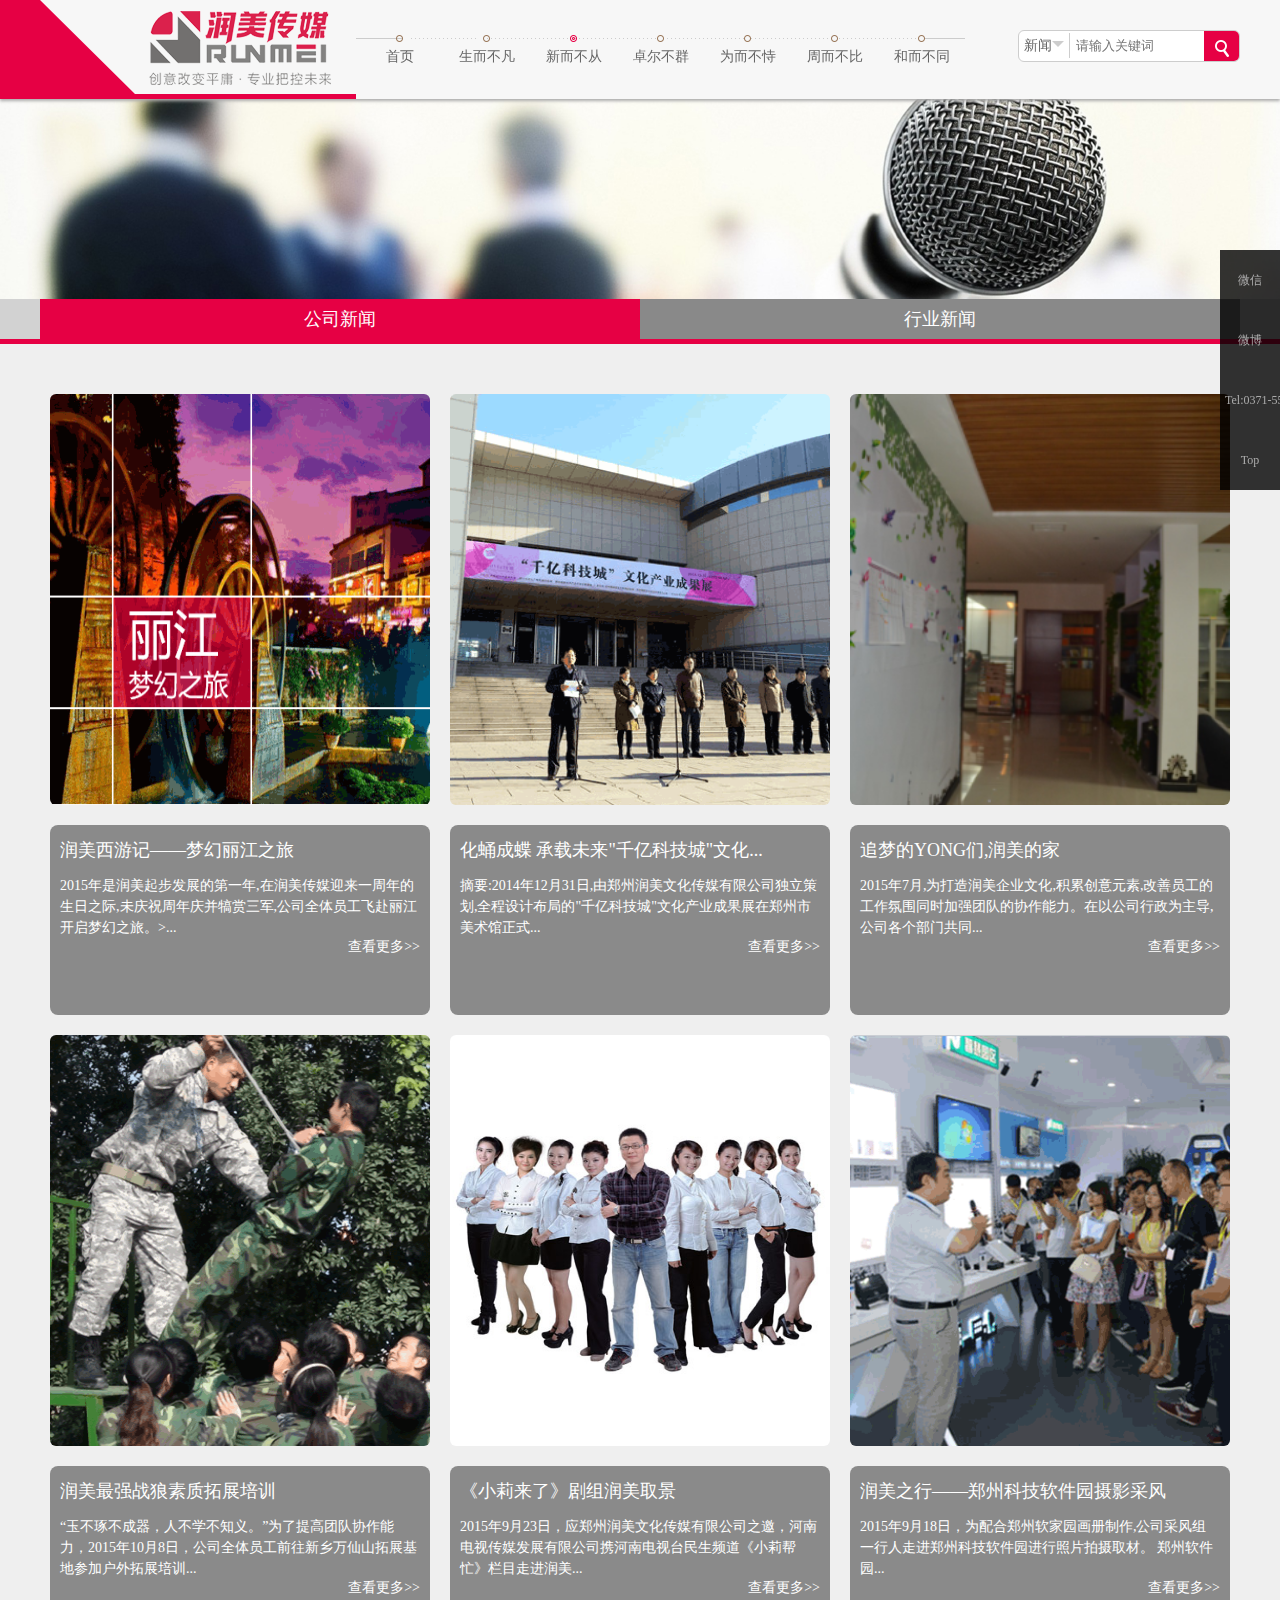
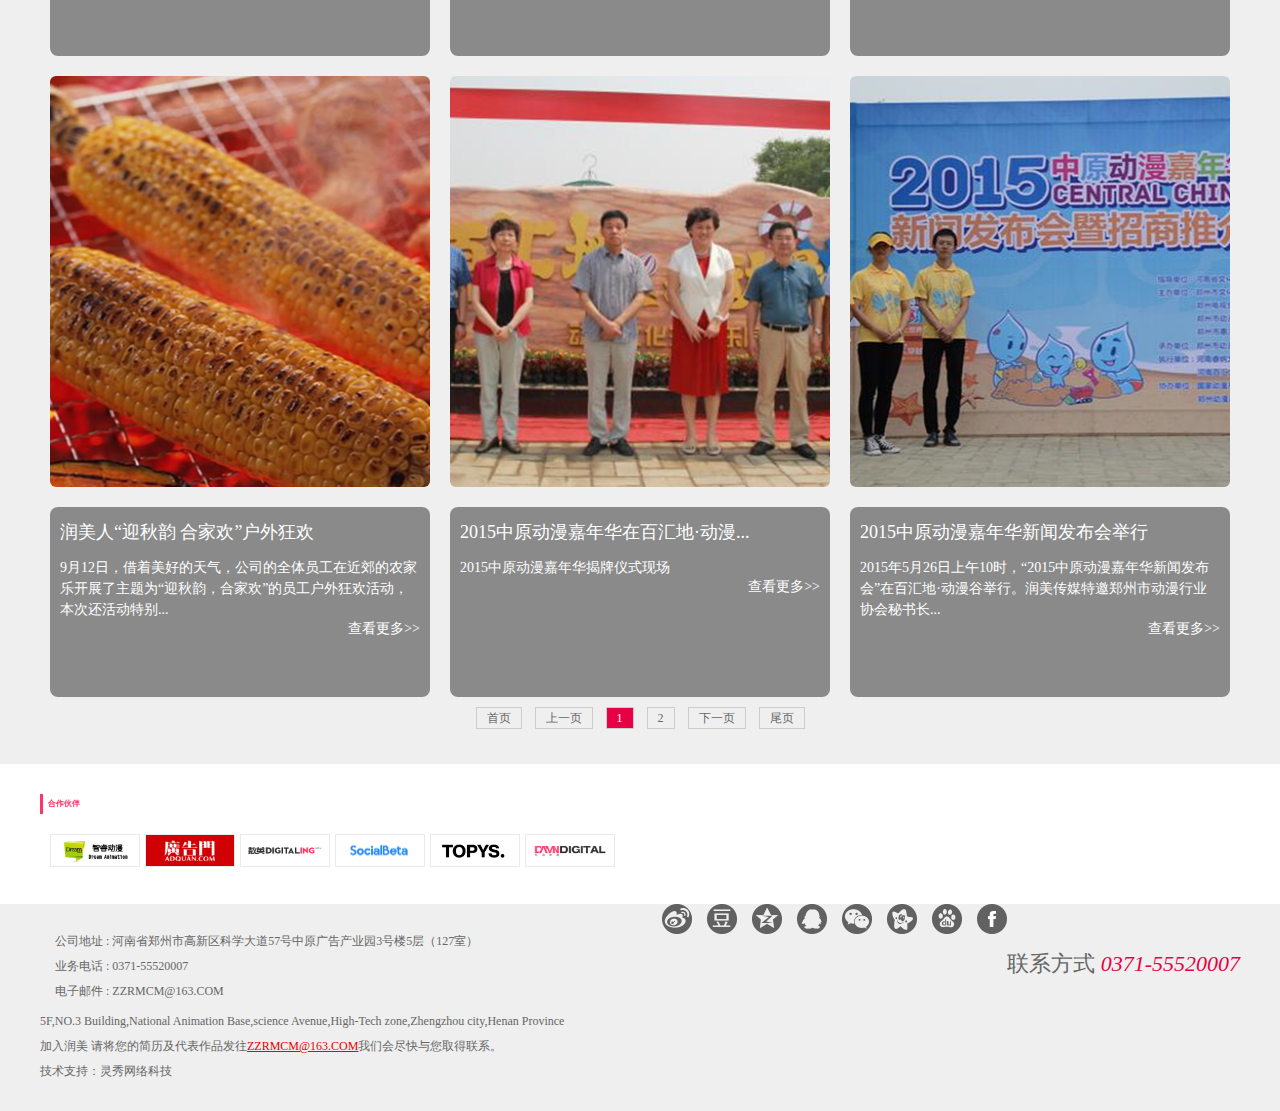
<file: xebc-zm.html>
<!DOCTYPE html><html lang="en"><head><meta charset="UTF-8"><title>新而不从</title><link rel="stylesheet" href="css/reset.css"><link rel="stylesheet" href="css/cebx.css"><script src="js/TouchSlide.1.1.js"></script></head><body><header class="shadow-d"><div class="container"><h2 class="brand l"><a href=""><img src="images/runmei.png" alt=""></a></h2><ul class="nav l clearfix"><li><a href="index.html" target="_blank">首页</a></li><li><a href="sebf-zm.html" target="_blank">生而不凡</a><ul class="subnav triangle-b-u"><li><a href="">品牌故事</a></li><li><a href="">公司简介</a></li><li><a href="">企业理念</a></li><li><a href="">团队合作</a></li></ul></li><li><a href="xebc-zm.html" target="_blank" class="nav-d">新而不从</a><ul class="subnav triangle-b-u"><li><a href="">公司新闻</a></li><li><a href="">行业新闻</a></li></ul></li><li><a href="zebq-zm.html" target="_blank">卓尔不群</a><ul class="subnav triangle-b-u"><li><a href="">润策划</a></li><li><a href="">美视觉</a></li><li><a href="">传品牌</a></li><li><a href="">新媒体</a></li></ul></li><li><a href="webs-zm.html" target="_blank">为而不恃</a><ul class="subnav triangle-b-u"><li><a href="">展会策划</a></li><li><a href="">视觉设计</a></li><li><a href="">新媒体运营</a></li><li><a href="">COS演艺</a></li><li><a href="">动画制作</a></li><li><a href="">影视策划</a></li><li><a href="">品牌策划</a></li><li><a href="">地产营销</a></li></ul></li><li><a href="zebb-zm.html" target="_blank">周而不比</a><ul class="subnav triangle-b-u"><li><a href="">平面设计</a></li><li><a href="">活动策划</a></li><li><a href="">推广专员</a></li><li><a href="">执行专员</a></li><li><a href="">业务经理</a></li></ul></li><li><a href="hebt-zm.html" target="_blank">和而不同</a></li></ul><form action="" class="topSearch r round-6 bo"><span class="s-news triangle-a-d">新闻</span> <input type="text" class="serchInp" placeholder="请输入关键词"> <input type="submit" class="searchSub bg-primary text-hidden"></form></div></header><div class="banner"><a href=""><img src="images/10.jpg" width="100%" alt=""></a></div><div class="naver"><div class="container"><ul class="naul"><li class="nal1"><a href="">公司新闻</a></li><li class="nal2"><a href="">行业新闻</a></li></ul></div></div><article class="clearfix"><div class="container"><div class="aside l col4"><ul class="asiUL"><li class="saiL"><a href=""><img src="images/4.png" alt="" width="100%" height="411"></a></li><li class="saiLL round-8 clearfix"><h2>润美西游记——梦幻丽江之旅</h2><p>2015年是润美起步发展的第一年,在润美传媒迎来一周年的生日之际,未庆祝周年庆并犒赏三军,公司全体员工飞赴丽江开启梦幻之旅。&gt;...</p><a href="">查看更多&gt;&gt;</a></li></ul></div><div class="aside l col4"><ul class="asiUL"><li class="saiL"><a href=""><img src="images/hycd.png" alt="" width="100%" height="411"></a></li><li class="saiLL round-8 clearfix"><h2>化蛹成蝶 承载未来"千亿科技城"文化...</h2><p>摘要:2014年12月31日,由郑州润美文化传媒有限公司独立策划,全程设计布局的"千亿科技城"文化产业成果展在郑州市美术馆正式...</p><a href="">查看更多&gt;&gt;</a></li></ul></div><div class="aside l col4"><ul class="asiUL"><li class="saiL"><a href=""><img src="images/6.png" alt="" width="100%" height="411"></a></li><li class="saiLL round-8 clearfix"><h2>追梦的YONG们,润美的家</h2><p>2015年7月,为打造润美企业文化,积累创意元素,改善员工的工作氛围同时加强团队的协作能力。在以公司行政为主导,公司各个部门共同...</p><a href="">查看更多&gt;&gt;</a></li></ul></div><div class="aside l col4"><ul class="asiUL"><li class="saiL"><a href=""><img src="images/1.png" alt="" width="100%" height="411"></a></li><li class="saiLL round-8 clearfix"><h2>润美最强战狼素质拓展培训</h2><p>“玉不琢不成器，人不学不知义。”为了提高团队协作能力，2015年10月8日，公司全体员工前往新乡万仙山拓展基地参加户外拓展培训...</p><a href="">查看更多&gt;&gt;</a></li></ul></div><div class="aside l col4"><ul class="asiUL"><li class="saiL"><a href=""><img src="images/2.png" alt="" width="100%" height="411"></a></li><li class="saiLL round-8 clearfix"><h2>《小莉来了》剧组润美取景</h2><p>2015年9月23日，应郑州润美文化传媒有限公司之邀，河南电视传媒发展有限公司携河南电视台民生频道《小莉帮忙》栏目走进润美...</p><a href="">查看更多&gt;&gt;</a></li></ul></div><div class="aside l col4"><ul class="asiUL"><li class="saiL"><a href=""><img src="images/3.png" alt="" width="100%" height="411"></a></li><li class="saiLL round-8 clearfix"><h2>润美之行——郑州科技软件园摄影采风</h2><p>2015年9月18日，为配合郑州软家园画册制作,公司采风组一行人走进郑州科技软件园进行照片拍摄取材。 郑州软件园...</p><a href="">查看更多&gt;&gt;</a></li></ul></div><div class="aside l col4"><ul class="asiUL"><li class="saiL"><a href=""><img src="images/7.png" alt="" width="100%" height="411"></a></li><li class="saiLL round-8 clearfix"><h2>润美人“迎秋韵 合家欢”户外狂欢</h2><p>9月12日，借着美好的天气，公司的全体员工在近郊的农家乐开展了主题为“迎秋韵，合家欢”的员工户外狂欢活动，本次还活动特别...</p><a href="">查看更多&gt;&gt;</a></li></ul></div><div class="aside l col4"><ul class="asiUL"><li class="saiL"><a href=""><img src="images/8.png" alt="" width="100%" height="411"></a></li><li class="saiLL round-8 clearfix"><h2>2015中原动漫嘉年华在百汇地·动漫...</h2><p>2015中原动漫嘉年华揭牌仪式现场</p><a href="">查看更多&gt;&gt;</a></li></ul></div><div class="aside l col4"><ul class="asiUL"><li class="saiL"><a href=""><img src="images/9.png" alt="" width="100%" height="411"></a></li><li class="saiLL round-8 clearfix"><h2>2015中原动漫嘉年华新闻发布会举行</h2><p>2015年5月26日上午10时，“2015中原动漫嘉年华新闻发布会”在百汇地·动漫谷举行。润美传媒特邀郑州市动漫行业协会秘书长...</p><a href="">查看更多&gt;&gt;</a></li></ul></div><div class="aside-l"><p class="text-center"><a href="">首页</a> <a href="">上一页</a> <a href="" class="dddd">1</a> <a href="">2</a> <a href="">下一页</a> <a href="">尾页</a></p></div></div></article><div class="friends"><div class="container"><p></p><h6 class="fri-na">合作伙伴</h6><p></p><p class="fri-img"><a href="" class="fri-a1"><img src="images/QQ截图20151029145339.png" alt="" width="88px" height="31px"></a><a href="" class="fri-a1"><img src="images/1510291502092309.png" alt="" width="88px" height="31px"></a><a href="" class="fri-a1"><img src="images/1510291505099964.png" alt="" width="88px" height="31px"></a><a href="" class="fri-a1"><img src="images/1510291506561390.png" alt="" width="88px" height="31px"></a><a href="" class="fri-a1"><img src="images/QQ截图20151029145426.png" alt="" width="88px" height="31px"></a><a href="" class="fri-a1"><img src="images/QQ截图20151029145619.png" alt="" width="88px" height="31px"></a></p></div></div><div class="footer"><div class="container"><div class="foot-l"><ul class="foot-t"><li>公司地址 : 河南省郑州市高新区科学大道57号中原广告产业园3号楼5层（127室）</li><li>业务电话 : 0371-55520007</li><li>电子邮件 : ZZRMCM@163.COM</li></ul><ul class="foot-b"><li>5F,NO.3 Building,National Animation Base,science Avenue,High-Tech zone,Zhengzhou city,Henan Province</li><li>加入润美 请将您的简历及代表作品发往<span class="b-a">ZZRMCM@163.COM</span>我们会尽快与您取得联系。</li><li>技术支持：灵秀网络科技</li></ul></div><div class="foot-r"><p class="foot-p">联系方式 <span>0371-55520007</span></p></div><div class="foot-m"><p class="foot-a"><a href="" class="foot-a1"></a> <a href="" class="foot-a2"></a> <a href="" class="foot-a3"></a> <a href="" class="foot-a4"></a> <a href="" class="foot-a5"></a> <a href="" class="foot-a6"></a> <a href="" class="foot-a7"></a> <a href="" class="foot-a8"></a></p></div></div></div><ul class="siderbar"><li><a href="" class="si1">微信 <span><img src="images/1-151021110F2456.jpg" alt="" width="150"></span></a></li><li><a href="" class="si2">微博</a></li><li><a href="" class="si3"><span>Tel:0371-55520007</span></a></li><li><a href="" class="si4">Top</a></li></ul></body></html>
</file>
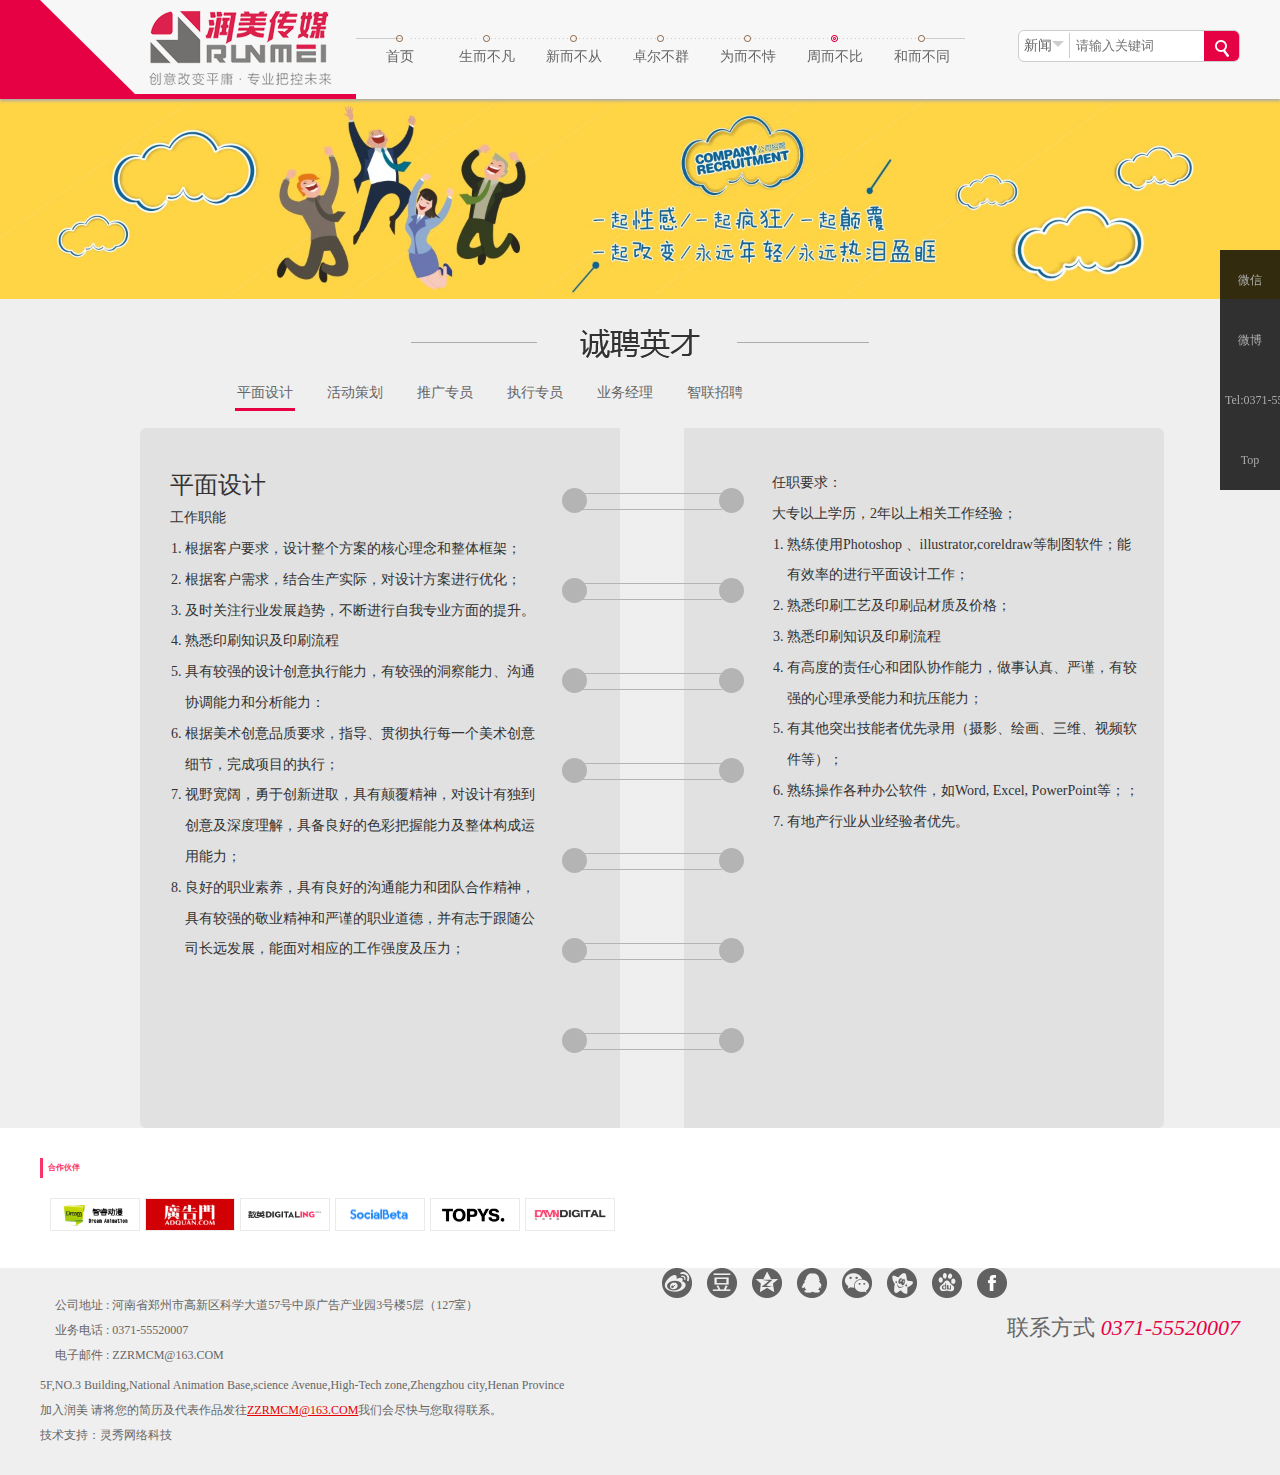
<file: zebb-zm.html>
<!DOCTYPE html><html lang="en"><head><meta charset="UTF-8"><title>周而不比</title><link rel="stylesheet" href="css/reset.css"><link rel="stylesheet" href="css/zebb.css"><script src="js/TouchSlide.1.1.js"></script></head><body><header class="shadow-d"><div class="container"><h2 class="brand l"><a href=""><img src="images/runmei.png" alt=""></a></h2><ul class="nav l clearfix"><li><a href="index.html" target="_blank">首页</a></li><li><a href="sebf-zm.html" target="_blank">生而不凡</a><ul class="subnav triangle-b-u"><li><a href="">品牌故事</a></li><li><a href="">公司简介</a></li><li><a href="">企业理念</a></li><li><a href="">团队合作</a></li></ul></li><li><a href="xebc-zm.html" target="_blank">新而不从</a><ul class="subnav triangle-b-u"><li><a href="">公司新闻</a></li><li><a href="">行业新闻</a></li></ul></li><li><a href="zebq-zm.html" target="_blank">卓尔不群</a><ul class="subnav triangle-b-u"><li><a href="">润策划</a></li><li><a href="">美视觉</a></li><li><a href="">传品牌</a></li><li><a href="">新媒体</a></li></ul></li><li><a href="webs-zm.html" target="_blank">为而不恃</a><ul class="subnav triangle-b-u"><li><a href="">展会策划</a></li><li><a href="">视觉设计</a></li><li><a href="">新媒体运营</a></li><li><a href="">COS演艺</a></li><li><a href="">动画制作</a></li><li><a href="">影视策划</a></li><li><a href="">品牌策划</a></li><li><a href="">地产营销</a></li></ul></li><li><a href="zebb-zm.html" target="_blank" class="nav-d">周而不比</a><ul class="subnav triangle-b-u"><li><a href="">平面设计</a></li><li><a href="">活动策划</a></li><li><a href="">推广专员</a></li><li><a href="">执行专员</a></li><li><a href="">业务经理</a></li></ul></li><li><a href="hebt-zm.html" target="_blank">和而不同</a></li></ul><form action="" class="topSearch r round-6 bo"><span class="s-news triangle-a-d">新闻</span> <input type="text" class="serchInp" placeholder="请输入关键词"> <input type="submit" class="searchSub bg-primary text-hidden"></form></div></header><div class="banner"><a href=""><img src="images/9.jpg" width="100%" alt=""></a></div><article class="article clearfix"><div class="container"><h1 class="text-center"><img src="images/12.png" alt=""></h1><ul class="art-ul text-center"><li class="ul-d"><a href="">平面设计</a></li><li><a href="">活动策划</a></li><li><a href="">推广专员</a></li><li><a href="">执行专员</a></li><li><a href="">业务经理</a></li><li><a href="">智联招聘</a></li></ul><div class="aside clearfix"><div class="asibbl aside-l l"><h2>平面设计</h2><h5>工作职能</h5><ol><li>根据客户要求，设计整个方案的核心理念和整体框架；</li><li>根据客户需求，结合生产实际，对设计方案进行优化；</li><li>及时关注行业发展趋势，不断进行自我专业方面的提升。</li><li>熟悉印刷知识及印刷流程</li><li>具有较强的设计创意执行能力，有较强的洞察能力、沟通协调能力和分析能力：</li><li>根据美术创意品质要求，指导、贯彻执行每一个美术创意细节，完成项目的执行；</li><li>视野宽阔，勇于创新进取，具有颠覆精神，对设计有独到创意及深度理解，具备良好的色彩把握能力及整体构成运用能力；</li><li>良好的职业素养，具有良好的沟通能力和团队合作精神，具有较强的敬业精神和严谨的职业道德，并有志于跟随公司长远发展，能面对相应的工作强度及压力；</li></ol></div><div class="aside-c l clearfix"><ul class="y-as y-ul1 l"><li><i></i></li><li><i></i></li><li><i></i></li><li><i></i></li><li><i></i></li><li><i></i></li><li><i></i></li></ul><ul class="y-as y-ul2 r"><li><i></i></li><li><i></i></li><li><i></i></li><li><i></i></li><li><i></i></li><li><i></i></li><li><i></i></li></ul></div><div class="aside-l r aside-r"><h5>任职要求：</h5><h6>大专以上学历，2年以上相关工作经验；</h6><ol><li>熟练使用Photoshop 、illustrator,coreldraw等制图软件；能有效率的进行平面设计工作；</li><li>熟悉印刷工艺及印刷品材质及价格；</li><li>熟悉印刷知识及印刷流程</li><li>有高度的责任心和团队协作能力，做事认真、严谨，有较强的心理承受能力和抗压能力；</li><li>有其他突出技能者优先录用（摄影、绘画、三维、视频软件等）；</li><li>熟练操作各种办公软件，如Word, Excel, PowerPoint等；；</li><li>有地产行业从业经验者优先。</li></ol></div></div></div></article><div class="friends"><div class="container"><p></p><h6 class="fri-na">合作伙伴</h6><p></p><p class="fri-img"><a href="" class="fri-a1"><img src="images/QQ截图20151029145339.png" alt="" width="88px" height="31px"></a><a href="" class="fri-a1"><img src="images/1510291502092309.png" alt="" width="88px" height="31px"></a><a href="" class="fri-a1"><img src="images/1510291505099964.png" alt="" width="88px" height="31px"></a><a href="" class="fri-a1"><img src="images/1510291506561390.png" alt="" width="88px" height="31px"></a><a href="" class="fri-a1"><img src="images/QQ截图20151029145426.png" alt="" width="88px" height="31px"></a><a href="" class="fri-a1"><img src="images/QQ截图20151029145619.png" alt="" width="88px" height="31px"></a></p></div></div><div class="footer"><div class="container"><div class="foot-l"><ul class="foot-t"><li>公司地址 : 河南省郑州市高新区科学大道57号中原广告产业园3号楼5层（127室）</li><li>业务电话 : 0371-55520007</li><li>电子邮件 : ZZRMCM@163.COM</li></ul><ul class="foot-b"><li>5F,NO.3 Building,National Animation Base,science Avenue,High-Tech zone,Zhengzhou city,Henan Province</li><li>加入润美 请将您的简历及代表作品发往<span class="b-a">ZZRMCM@163.COM</span>我们会尽快与您取得联系。</li><li>技术支持：灵秀网络科技</li></ul></div><div class="foot-r"><p class="foot-p">联系方式 <span>0371-55520007</span></p></div><div class="foot-m"><p class="foot-a"><a href="" class="foot-a1"></a> <a href="" class="foot-a2"></a> <a href="" class="foot-a3"></a> <a href="" class="foot-a4"></a> <a href="" class="foot-a5"></a> <a href="" class="foot-a6"></a> <a href="" class="foot-a7"></a> <a href="" class="foot-a8"></a></p></div></div></div><ul class="siderbar"><li><a href="" class="si1">微信 <span><img src="images/1-151021110F2456.jpg" alt="" width="150"></span></a></li><li><a href="" class="si2">微博</a></li><li><a href="" class="si3"><span>Tel:0371-55520007</span></a></li><li><a href="" class="si4">Top</a></li></ul></body></html>
</file>
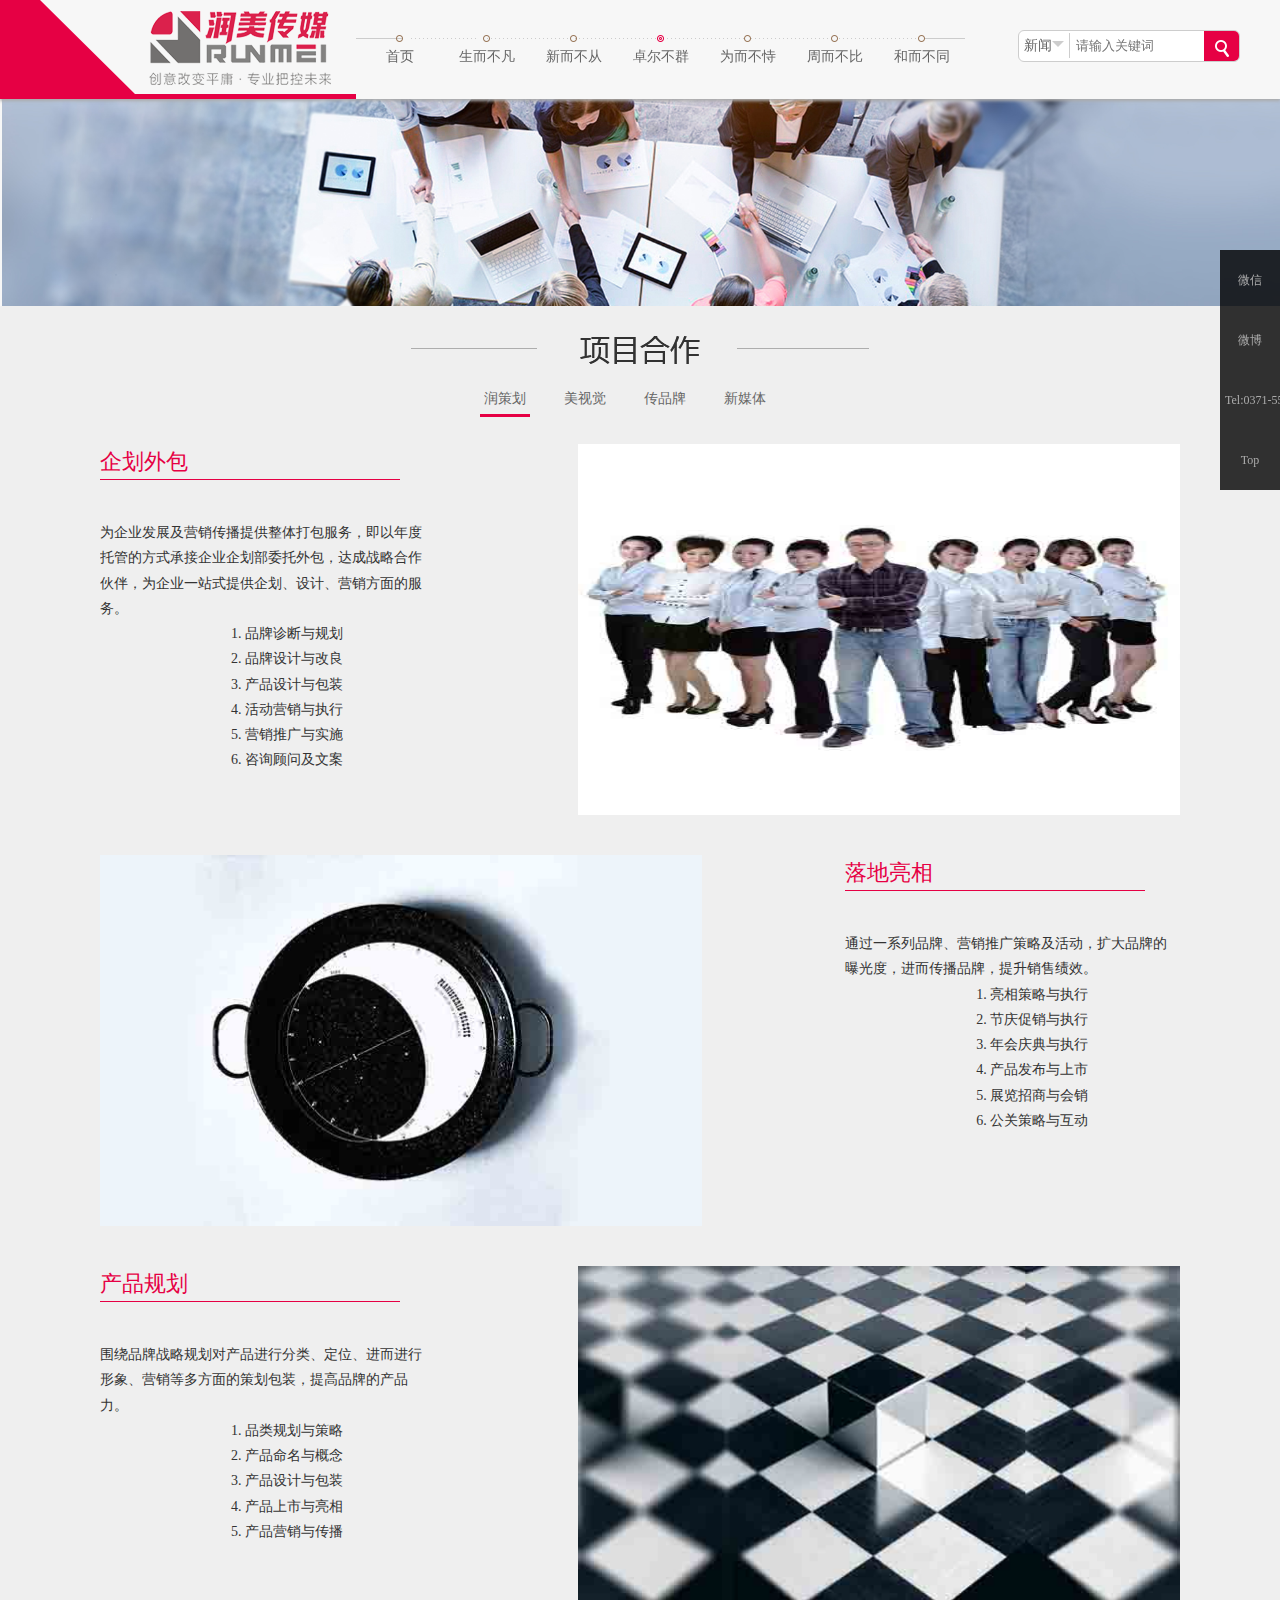
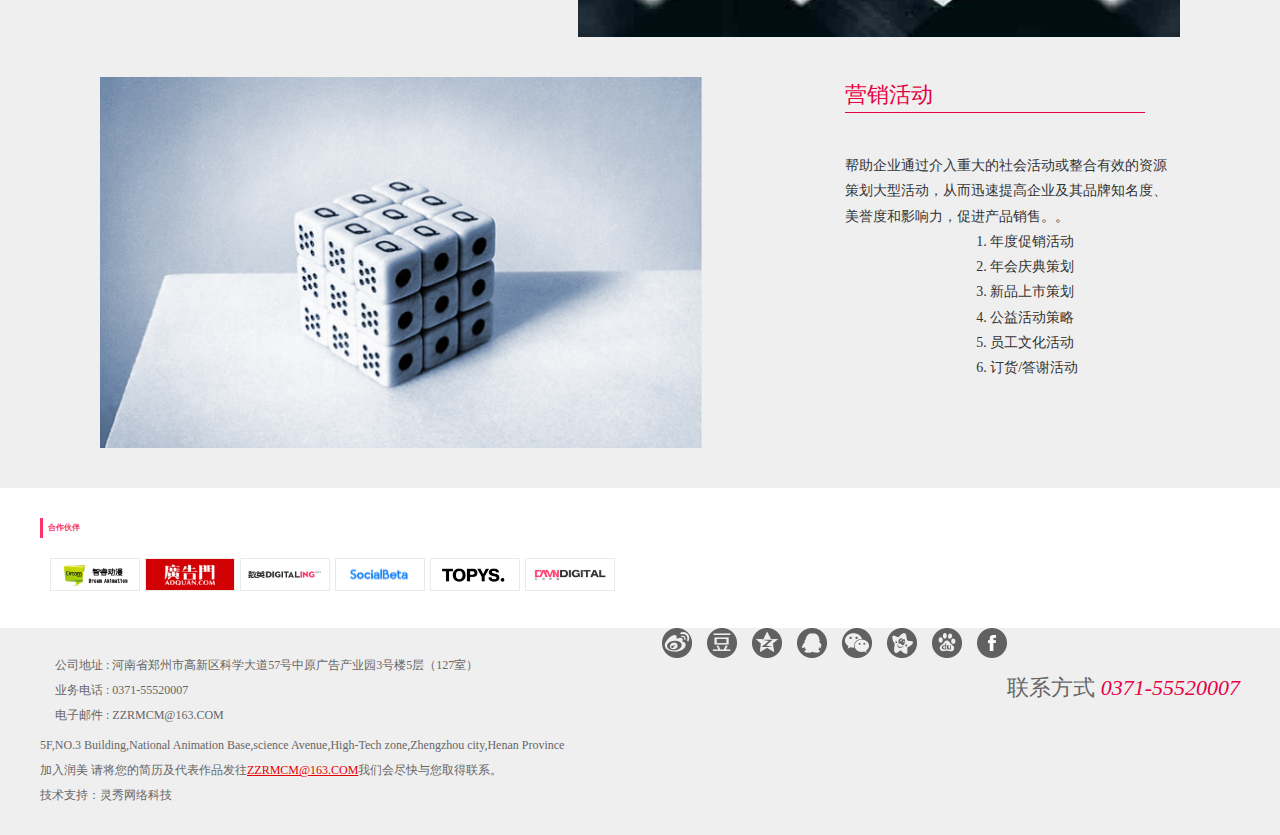
<file: zebq-zm.html>
<!DOCTYPE html><html lang="en"><head><meta charset="UTF-8"><title>卓尔不群</title><link rel="stylesheet" href="css/reset.css"><link rel="stylesheet" href="css/zebq.css"><script src="js/TouchSlide.1.1.js"></script></head><body><header class="shadow-d"><div class="container"><h2 class="brand l"><a href=""><img src="images/runmei.png" alt=""></a></h2><ul class="nav l clearfix"><li><a href="index.html" target="_blank">首页</a></li><li><a href="sebf-zm.html" target="_blank">生而不凡</a><ul class="subnav triangle-b-u"><li><a href="">品牌故事</a></li><li><a href="">公司简介</a></li><li><a href="">企业理念</a></li><li><a href="">团队合作</a></li></ul></li><li><a href="xebc-zm.html" target="_blank">新而不从</a><ul class="subnav triangle-b-u"><li><a href="">公司新闻</a></li><li><a href="">行业新闻</a></li></ul></li><li><a href="zebq-zm.html" target="_blank" class="nav-d">卓尔不群</a><ul class="subnav triangle-b-u"><li><a href="">润策划</a></li><li><a href="">美视觉</a></li><li><a href="">传品牌</a></li><li><a href="">新媒体</a></li></ul></li><li><a href="webs-zm.html" target="_blank">为而不恃</a><ul class="subnav triangle-b-u"><li><a href="">展会策划</a></li><li><a href="">视觉设计</a></li><li><a href="">新媒体运营</a></li><li><a href="">COS演艺</a></li><li><a href="">动画制作</a></li><li><a href="">影视策划</a></li><li><a href="">品牌策划</a></li><li><a href="">地产营销</a></li></ul></li><li><a href="zebb-zm.html" target="_blank">周而不比</a><ul class="subnav triangle-b-u"><li><a href="">平面设计</a></li><li><a href="">活动策划</a></li><li><a href="">推广专员</a></li><li><a href="">执行专员</a></li><li><a href="">业务经理</a></li></ul></li><li><a href="hebt-zm.html" target="_blank">和而不同</a></li></ul><form action="" class="topSearch r round-6 bo"><span class="s-news triangle-a-d">新闻</span> <input type="text" class="serchInp" placeholder="请输入关键词"> <input type="submit" class="searchSub bg-primary text-hidden"></form></div></header><div class="banner"><a href=""><img src="images/8.jpg" width="100%" alt=""></a></div><article><div class="container"><div class="art-nav"><h1 class="text-center"><img src="images/xm.png" alt=""></h1><ul class="text-center nav-li"><li class="liD"><a href="">润策划</a></li><li><a href="">美视觉</a></li><li><a href="">传品牌</a></li><li><a href="">新媒体</a></li></ul></div><div class="aside"><div class="aside-l l"><h3>企划外包</h3><p>为企业发展及营销传播提供整体打包服务，即以年度托管的方式承接企业企划部委托外包，达成战略合作伙伴，为企业一站式提供企划、设计、营销方面的服务。</p><ol><li>品牌诊断与规划</li><li>品牌设计与改良</li><li>产品设计与包装</li><li>活动营销与执行</li><li>营销推广与实施</li><li>咨询顾问及文案</li></ol></div><div class="aside-r r"><img src="images/2.jpg" alt=""></div></div><div class="aside"><div class="aside-l r"><h3>落地亮相</h3><p>通过一系列品牌、营销推广策略及活动，扩大品牌的曝光度，进而传播品牌，提升销售绩效。</p><ol><li>亮相策略与执行</li><li>节庆促销与执行</li><li>年会庆典与执行</li><li>产品发布与上市</li><li>展览招商与会销</li><li>公关策略与互动</li></ol></div><div class="aside-r l"><img src="images/3.jpg" alt=""></div></div><div class="aside"><div class="aside-l l"><h3>产品规划</h3><p>围绕品牌战略规划对产品进行分类、定位、进而进行形象、营销等多方面的策划包装，提高品牌的产品力。</p><ol><li>品类规划与策略</li><li>产品命名与概念</li><li>产品设计与包装</li><li>产品上市与亮相</li><li>产品营销与传播</li></ol></div><div class="aside-r r"><img src="images/4.jpg" alt=""></div></div><div class="aside"><div class="aside-l r"><h3>营销活动</h3><p>帮助企业通过介入重大的社会活动或整合有效的资源策划大型活动，从而迅速提高企业及其品牌知名度、美誉度和影响力，促进产品销售。。</p><ol><li>年度促销活动</li><li>年会庆典策划</li><li>新品上市策划</li><li>公益活动策略</li><li>员工文化活动</li><li>订货/答谢活动</li></ol></div><div class="aside-r l"><img src="images/6.jpg" alt=""></div></div></div></article><div class="friends"><div class="container"><p></p><h6 class="fri-na">合作伙伴</h6><p></p><p class="fri-img"><a href="" class="fri-a1"><img src="images/QQ截图20151029145339.png" alt="" width="88px" height="31px"></a><a href="" class="fri-a1"><img src="images/1510291502092309.png" alt="" width="88px" height="31px"></a><a href="" class="fri-a1"><img src="images/1510291505099964.png" alt="" width="88px" height="31px"></a><a href="" class="fri-a1"><img src="images/1510291506561390.png" alt="" width="88px" height="31px"></a><a href="" class="fri-a1"><img src="images/QQ截图20151029145426.png" alt="" width="88px" height="31px"></a><a href="" class="fri-a1"><img src="images/QQ截图20151029145619.png" alt="" width="88px" height="31px"></a></p></div></div><div class="footer"><div class="container"><div class="foot-l"><ul class="foot-t"><li>公司地址 : 河南省郑州市高新区科学大道57号中原广告产业园3号楼5层（127室）</li><li>业务电话 : 0371-55520007</li><li>电子邮件 : ZZRMCM@163.COM</li></ul><ul class="foot-b"><li>5F,NO.3 Building,National Animation Base,science Avenue,High-Tech zone,Zhengzhou city,Henan Province</li><li>加入润美 请将您的简历及代表作品发往<span class="b-a">ZZRMCM@163.COM</span>我们会尽快与您取得联系。</li><li>技术支持：灵秀网络科技</li></ul></div><div class="foot-r"><p class="foot-p">联系方式 <span>0371-55520007</span></p></div><div class="foot-m"><p class="foot-a"><a href="" class="foot-a1"></a> <a href="" class="foot-a2"></a> <a href="" class="foot-a3"></a> <a href="" class="foot-a4"></a> <a href="" class="foot-a5"></a> <a href="" class="foot-a6"></a> <a href="" class="foot-a7"></a> <a href="" class="foot-a8"></a></p></div></div></div><ul class="siderbar"><li><a href="" class="si1">微信 <span><img src="images/1-151021110F2456.jpg" alt="" width="150"></span></a></li><li><a href="" class="si2">微博</a></li><li><a href="" class="si3"><span>Tel:0371-55520007</span></a></li><li><a href="" class="si4">Top</a></li></ul></body></html>
</file>
<file: css/hebt.css>
.nav li,.siderbar a,.text-center{text-align:center}.si1 span,.siderbar a{-webkit-transition:all 1s}body{font-family:微软雅黑;padding-top:99px}.col1,.col3,.col4,.col6{padding:10px}.l{float:left}.r{float:right}.col1,.col3,.col4,.col6,.nav li{float:left}.shadow-d{-webkit-box-shadow:0 2px 3px #aaa;box-shadow:0 2px 3px #aaa}.round-6{border-radius:6px;-ms-border-radius:6px;-moz-border-radius:6px;-webkit-border-radius:6px}.bo{border:1px solid #cdcdcd}.bg-primary{background-color:#e60044}.text-hidden{text-indent:-9999em}.container{width:1200px;margin-left:auto;margin-right:auto}.col1,.col2,.col3,.col4,.col6{box-sizing:border-box;-webkit-box-sizing:border-box}.col1{width:8.3333%}.col3{width:25%}.col4{width:33.333%}.col6{width:50%}.col12,.row{width:100%}.row-fluid>[class*=col]{padding:0}.triangle-b-d:before{content:"";display:inline-block;width:0;height:0;border:6px solid transparent;border-top-color:#cdcdcd}.triangle-a-d:after{content:"";display:inline-block;width:0;height:0;border:6px solid transparent;border-top-color:#cdcdcd;vertical-align:middle}.triangle-b-u:before{content:"";display:inline-block;width:0;height:0;border:6px solid transparent;border-bottom-color:#e60044;position:absolute;left:50%;top:0;transform:translate(50%,-100%);-webkit-transform:translate(-50%,-100%)}header{height:99px;background:url(../images/logo_left.png) no-repeat #f7f7f7;background-size:20% 99px;position:fixed;width:100%;top:0;left:0;z-index:100}.nav li{width:87px}.nav>li>a:before{content:"";height:7px;width:7px;display:block;margin-left:auto;margin-right:auto;background:url(../images/headeryuan.png) no-repeat}.nav a,.topSearch{height:30px;line-height:30px;font-size:14px}.nav{margin-top:35px;background:url(../images/header-xuxian.png) left 3px no-repeat}.nav a{display:block}.s-news,.searchSub{display:inline-block}.nav .nav-d a:before{color:#e60044}.nav .nav-d:before,.nav a:hover:before{background-position:right top}.topSearch{margin-top:30px;background-color:#fff;width:220px;overflow:hidden}.s-news,.serchInp{height:25px;line-height:25px}.s-news{border-right:1px solid #cdcdcd;padding-left:5px;padding-right:5px}.serchInp{border:none;padding-left:0 5px;width:110px;outline:0}.searchSub{float:right;width:35px;height:35px;line-height:35px;border:none;background-image:url(../images/fangdajing.png);background-repeat:no-repeat;background-position:center center}.bann-t,.nat-r .pohone{border-left:1px solid #e0e0e0}.searchSub:hover{background-color:#FA3470}.clearfix li{position:relative}.subnav{width:87px;border-radius:0 0 6px 6px;background-color:#e60044;padding:10px 0;position:absolute;left:0;top:63px;display:none}.nav>li:hover .subnav,.subnav a{display:block}.nav>li{height:60px}.subnav li{float:none}.subnav a{height:25px;line-height:25px;color:#fff}.subnav a:hover{background-color:#9E2B4C}.subnav li a:before{display:none}.banner{width:100%;height:auto;position:relative;z-index:10;background-color:#efefef}.banner h2{font-size:22px;width:100%;height:45px;line-height:45px;color:#272a2a;font-weight:400;background-color:#fff;margin-top:30px;border:1px solid #e0e0e0;border-radius:6px 6px 0 0}.bann-t,.banner p,.nant-l,.nat-r{height:auto}.banner p{font-size:14px;line-height:25px;padding-left:15px;padding-right:15px}.banner span{font-size:18px;color:#e60044}.banner .bannH{margin-top:-60px}.bann-t{border-right:1px solid #e0e0e0;border-bottom:1px solid #e0e0e0;padding-top:30px;width:100%;margin-bottom:50px}.nant-l{float:left;width:auto;margin-left:30px;margin-right:45px;margin-bottom:20px}.nat-r{float:right;width:55%}.nat-r .pohone h4{margin-left:-20px}.nat-r .pohone{float:left;margin-top:20px;padding-left:40px}.pohone li{padding-top:5px;padding-bottom:5px}.pohone span{font-size:14px;color:#9d9d9d}.pohone .mma{margin-left:-5px}.foot-a a,.foot-t{margin-left:15px}.pohone .myin img{float:right}.friends{height:140px;width:100%}.fri-na{float:left;height:20px;line-height:20px;border-left:3px solid #FD3469;color:#FD3469;margin-top:30px;padding-left:5px}.fri-img a{padding-right:5px;display:inline-block}.fri-img .fri-a1 img{border:1px solid #EAEAEA}.fri-img .fri-a1 img:hover{border:1px solid #e60044}.fid-d:hover img{-webkit-transform:scale(1.1,1.1);transform:scale(1.1,1.1)}.fri-img{padding-top:70px;padding-left:10px}.footer{height:207px;width:100%;background-color:#efefef;font-size:12px;color:#666}.foot-l{float:left;margin-top:25px}.foot-m,.foot-p,.foot-r{float:right}.foot-b{margin-top:5px}.footer li{height:25px;line-height:25px}.footer .b-a{text-decoration:underline;color:#e60000}.foot-p{height:120px;line-height:120px;font-size:22px}.foot-a1,.foot-a1:hover,.foot-a2,.foot-a2:hover,.foot-a3,.foot-a3:hover,.foot-a4,.foot-a4:hover,.foot-a5,.foot-a5:hover,.foot-a6,.foot-a6:hover,.foot-a7,.foot-a7:hover,.foot-a8:hover{display:inline-block;height:30px;width:30px}.foot-r .foot-p span{font-style:oblique;color:#e60044}.foot-a a{float:left}.foot-a1{background-image:url(../images/ico01.png)}.foot-a2{background-image:url(../images/ico02.png)}.foot-a3{background-image:url(../images/ico03.png)}.foot-a4{background-image:url(../images/ico04.png)}.foot-a5{background-image:url(../images/ico05.png)}.foot-a6{background-image:url(../images/ico06.png)}.foot-a7{background-image:url(../images/ico07.png)}.foot-a8{display:inline-block;height:30px;width:30px;background-image:url(../images/ico08.png)}.foot-a1:hover{background-image:url(../images/ico001.png)}.foot-a2:hover{background-image:url(../images/ico002.png)}.foot-a3:hover{background-image:url(../images/ico003.png)}.foot-a4:hover{background-image:url(../images/ico004.png)}.foot-a5:hover{background-image:url(../images/ico005.png)}.foot-a6:hover{background-image:url(../images/ico006.png)}.foot-a7:hover{background-image:url(../images/ico007.png)}.foot-a8:hover{background-image:url(../images/ico008.png)}.siderbar{width:60px;height:240px;background-color:rgba(0,0,0,.8);position:fixed;right:0;top:250px;z-index:20}.siderbar a{display:block;height:60px;width:60px;line-height:60px;transition:all 1s;position:relative;color:#aaa}.siderbar a:hover{background-color:#e60044;color:#fff}.si1 span{position:absolute;left:0;top:0;transition:all 1s;width:0;height:0;overflow:hidden}.si1:hover span{width:150px;height:150px;left:-150px;top:-90px}.si3{white-space:nowrap}.si3 span{height:60px;width:60px;-webkit-transition:all 1s;transition:all 1s;position:absolute;left:0;top:0;padding-left:5px}.si3:hover span{left:-120px;top:0;width:180px;background-color:#e60044}
</file>
<file: css/sebf.css>
.nav li,.text-center{text-align:center}.si1 span,.siderbar a{-webkit-transition:all 1s}body{font-family:微软雅黑;padding-top:99px}.col1,.col3,.col4,.col6{padding:10px}.l{float:left}.r{float:right}.col1,.col3,.col4,.col6,.nav li{float:left}.shadow-d{-webkit-box-shadow:0 2px 3px #aaa;box-shadow:0 2px 3px #aaa}.round-6{border-radius:6px;-ms-border-radius:6px;-moz-border-radius:6px;-webkit-border-radius:6px}.round-8{border-radius:8px;-ms-border-radius:8px;-moz-border-radius:8px;-webkit-border-radius:8px}.bo{border:1px solid #cdcdcd}.bg-primary{background-color:#e60044}.text-hidden{text-indent:-9999em}.container{width:1200px;margin-left:auto;margin-right:auto}.col1,.col2,.col3,.col4,.col6{box-sizing:border-box;-webkit-box-sizing:border-box}.col1{width:8.3333%}.col3{width:25%}.col4{width:33.333%}.col6{width:50%}.col12,.row{width:100%}.row-fluid>[class*=col]{padding:0}.triangle-b-d:before{content:"";display:inline-block;width:0;height:0;border:6px solid transparent;border-top-color:#cdcdcd}.triangle-a-d:after{content:"";display:inline-block;width:0;height:0;border:6px solid transparent;border-top-color:#cdcdcd;vertical-align:middle}.triangle-b-u:before{content:"";display:inline-block;width:0;height:0;border:6px solid transparent;border-bottom-color:#e60044;position:absolute;left:50%;top:0;transform:translate(50%,-100%);-webkit-transform:translate(-50%,-100%)}header{height:99px;background:url(../images/logo_left.png) no-repeat #f7f7f7;background-size:20% 99px;position:fixed;width:100%;top:0;left:0;z-index:100}.nav li{width:87px}.nav>li>a:before{content:"";height:7px;width:7px;display:block;margin-left:auto;margin-right:auto;background:url(../images/headeryuan.png) no-repeat}.nav a,.topSearch{height:30px;line-height:30px;font-size:14px}.foot-a a,.foot-t{margin-left:15px}.nav{margin-top:35px;background:url(../images/header-xuxian.png) left 3px no-repeat}.nav a{display:block}.s-news,.searchSub{display:inline-block}.nav .nav-d a:before{color:#e60044}.nav .nav-d:before,.nav a:hover:before{background-position:right top}.topSearch{margin-top:30px;background-color:#fff;width:220px;overflow:hidden}.s-news,.serchInp{height:25px;line-height:25px}.s-news{border-right:1px solid #cdcdcd;padding-left:5px;padding-right:5px}.serchInp{border:none;padding-left:0 5px;width:110px;outline:0}.searchSub{float:right;width:35px;height:35px;line-height:35px;border:none;background-image:url(../images/fangdajing.png);background-repeat:no-repeat;background-position:center center}.searchSub:hover{background-color:#FA3470}.clearfix li{position:relative}.subnav{width:87px;border-radius:0 0 6px 6px;background-color:#e60044;padding:10px 0;position:absolute;left:0;top:63px;display:none}.banner a,article{width:100%;height:auto}.asul,.asul li{padding-left:10px}.aside-r,.asul{padding-top:20px}.asul li,.banner{position:relative}.nav>li:hover .subnav,.subnav a{display:block}.nav>li{height:60px}.subnav li{float:none}.subnav a{height:25px;line-height:25px;color:#fff}.subnav a:hover{background-color:#9E2B4C}.subnav li a:before{display:none}.banner{z-index:10}article{background-color:#efefef}.aside-l{width:10%;height:auto;float:left}.asul{width:100%;height:200px;border-right:1px solid #aaa;margin-top:20px;padding-bottom:100px}.asul li{height:40px;line-height:40px}.asul li a{font-size:18px;text-align:left}.asul li i{display:inline-block;width:15px;height:15px;background-color:#b4b4b4;border-radius:15px;position:absolute;top:15px;right:-7.5px}.aside-l .active a i,.aside-l li a:hover i{background-color:#fff;right:-12px;top:10px;border:5px solid #e60044}.aside-r{width:85%;float:right;height:auto}.aside-r h1{color:#333;font-size:26px;font-weight:400;height:45px;line-height:47px;border-bottom:2px solid #e60044;width:110px}.aside-r p{line-height:2rem;font-size:14px}.aside-r .p-b{color:#222}.pol4{width:auto;height:auto;padding-bottom:50px}.friends{height:140px;width:100%}.fri-na{float:left;height:20px;line-height:20px;border-left:3px solid #FD3469;color:#FD3469;margin-top:30px;padding-left:5px}.fri-img a{padding-right:5px;display:inline-block}.fri-img .fri-a1 img{border:1px solid #EAEAEA}.fri-img .fri-a1 img:hover{border:1px solid #e60044}.fri-img{padding-top:70px;padding-left:10px}.footer{height:207px;width:100%;background-color:#efefef;font-size:12px;color:#666}.foot-l{float:left;margin-top:25px}.foot-m,.foot-p,.foot-r{float:right}.foot-b{margin-top:5px}.footer li{height:25px;line-height:25px}.footer .b-a{text-decoration:underline;color:#e60000}.foot-p{height:120px;line-height:120px;font-size:22px}.foot-a1,.foot-a1:hover,.foot-a2,.foot-a2:hover,.foot-a3,.foot-a3:hover,.foot-a4,.foot-a4:hover,.foot-a5,.foot-a5:hover,.foot-a6,.foot-a6:hover,.foot-a7,.foot-a7:hover,.foot-a8:hover{display:inline-block;height:30px;width:30px}.foot-r .foot-p span{font-style:oblique;color:#e60044}.foot-a a{float:left}.foot-a1{background-image:url(../images/ico01.png)}.foot-a2{background-image:url(../images/ico02.png)}.foot-a3{background-image:url(../images/ico03.png)}.foot-a4{background-image:url(../images/ico04.png)}.foot-a5{background-image:url(../images/ico05.png)}.foot-a6{background-image:url(../images/ico06.png)}.foot-a7{background-image:url(../images/ico07.png)}.foot-a8{display:inline-block;height:30px;width:30px;background-image:url(../images/ico08.png)}.foot-a1:hover{background-image:url(../images/ico001.png)}.foot-a2:hover{background-image:url(../images/ico002.png)}.foot-a3:hover{background-image:url(../images/ico003.png)}.foot-a4:hover{background-image:url(../images/ico004.png)}.foot-a5:hover{background-image:url(../images/ico005.png)}.foot-a6:hover{background-image:url(../images/ico006.png)}.foot-a7:hover{background-image:url(../images/ico007.png)}.foot-a8:hover{background-image:url(../images/ico008.png)}.siderbar{width:60px;height:240px;background-color:rgba(0,0,0,.8);position:fixed;right:0;top:250px;z-index:20}.siderbar a{display:block;height:60px;width:60px;text-align:center;line-height:60px;transition:all 1s;position:relative;color:#aaa}.siderbar a:hover{background-color:#e60044;color:#fff}.si1 span{position:absolute;left:0;top:0;transition:all 1s;width:0;height:0;overflow:hidden}.si1:hover span{width:150px;height:150px;left:-150px;top:-90px}.si3{white-space:nowrap}.si3 span{height:60px;width:60px;-webkit-transition:all 1s;transition:all 1s;position:absolute;left:0;top:0;padding-left:5px}.si3:hover span{left:-120px;top:0;width:180px;background-color:#e60044}
</file>
<file: css/goshop.css>
.aside-u a:hover,.footer .b-a{text-decoration:underline}.si1 span,.siderbar a{-webkit-transition:all 1s}body{font-family:微软雅黑;padding-top:99px}.col1,.col3,.col4,.col6{padding:10px}.l{float:left}.r{float:right}.col1,.col3,.col4,.col6,.nav li{float:left}.shadow-d{-webkit-box-shadow:0 2px 3px #aaa;box-shadow:0 2px 3px #aaa}.round-6{border-radius:6px;-ms-border-radius:6px;-moz-border-radius:6px;-webkit-border-radius:6px}.bo{border:1px solid #cdcdcd}.text-center{text-align:center}.text-left{text-align:left}.text-right{text-align:right}.bg-primary{background-color:#e60044}.text-hidden{text-indent:-9999em}.container{width:1200px;margin-left:auto;margin-right:auto}.col1,.col2,.col3,.col4,.col6{box-sizing:border-box;-webkit-box-sizing:border-box}.col1{width:8.3333%}.col3{width:25%}.col4{width:33.333%}.col6{width:50%}.col12,.row{width:100%}.row-fluid>[class*=col]{padding:0}.triangle-b-d:before{content:"";display:inline-block;width:0;height:0;border:6px solid transparent;border-top-color:#cdcdcd}.triangle-a-d:after{content:"";display:inline-block;width:0;height:0;border:6px solid transparent;border-top-color:#cdcdcd;vertical-align:middle}.triangle-b-u:before{content:"";display:inline-block;width:0;height:0;border:6px solid transparent;border-bottom-color:#e60044;position:absolute;left:50%;top:0;transform:translate(50%,-100%);-webkit-transform:translate(-50%,-100%)}header{height:99px;background:url(../images/logo_left.png) no-repeat #f7f7f7;background-size:20% 99px;position:fixed;width:100%;top:0;left:0;z-index:100}.nav li{width:87px;text-align:center}.nav>li>a:before{content:"";height:7px;width:7px;display:block;margin-left:auto;margin-right:auto;background:url(../images/headeryuan.png) no-repeat}.nav a,.topSearch{height:30px;line-height:30px;font-size:14px}.nav{margin-top:35px;background:url(../images/header-xuxian.png) left 3px no-repeat}.nav a{display:block}.s-news,.searchSub{display:inline-block}.nav .nav-d a:before{color:#e60044}.nav .nav-d:before,.nav a:hover:before{background-position:right top}.topSearch{margin-top:30px;background-color:#fff;width:220px;overflow:hidden}.s-news,.serchInp{height:25px;line-height:25px}.s-news{border-right:1px solid #cdcdcd;padding-left:5px;padding-right:5px}.serchInp{border:none;padding-left:0 5px;width:110px;outline:0}.searchSub{float:right;width:35px;height:35px;line-height:35px;border:none;background-image:url(../images/fangdajing.png);background-repeat:no-repeat;background-position:center center}.searchSub:hover{background-color:#FA3470}.clearfix li{position:relative}.subnav{width:87px;border-radius:0 0 6px 6px;background-color:#e60044;padding:10px 0;position:absolute;left:0;top:63px;display:none}.aside,.bann-a,.banner,article{width:100%}.nav>li:hover .subnav,.subnav a{display:block}.nav>li{height:60px}.subnav li{float:none}.subnav a{height:25px;line-height:25px;color:#fff}.aside,.aside-l,.bann-a,.banner,article{height:auto}.subnav a:hover{background-color:#9E2B4C}.footer,article{background-color:#efefef}.subnav li a:before{display:none}.banner{position:relative;z-index:10}.aside{padding-bottom:30px}.aside-l{float:left;width:66%;margin-top:20px;border-right:1px solid #e8e8e8}.aside-l h1{color:#333;font-size:20px;margin-bottom:10px}.aside-l h3{color:#aaa;font-size:12px;font-weight:400;margin-top:10px;margin-bottom:30px}.aside-l h4,.aside-l p{text-indent:2em;font-size:14px;color:#333}.aside-l p{line-height:1.5em}.aside-l h4{line-height:3em}.aside-r{float:right;width:30%;margin-top:20px}.aside-r h5{font-size:18px;color:#333;padding-bottom:15px;width:260px;font-weight:400;border-bottom:1px solid #e8e8e8}.aside-r a img{margin-top:15px}.aside-I{margin-left:160px;margin-top:160px;height:50px;width:100%}.foot-a a,.foot-t{margin-left:15px}.aside-u{margin-top:25px;padding-bottom:50px;font-size:14px;color:#333}.aside-u li{margin-top:10px}.aside-u a{color:#6F75D2;font-size:14px}.friends{height:140px;width:100%}.fri-na{float:left;height:20px;line-height:20px;border-left:3px solid #FD3469;color:#FD3469;margin-top:30px;padding-left:5px}.fri-img a{padding-right:5px;display:inline-block}.fri-img .fri-a1 img{border:1px solid #EAEAEA}.fri-img .fri-a1 img:hover{border:1px solid #e60044}.fid-d:hover img{-webkit-transform:scale(1.1,1.1);transform:scale(1.1,1.1)}.fri-img{padding-top:70px;padding-left:10px}.footer{height:207px;width:100%;font-size:12px;color:#666}.foot-l{float:left;margin-top:25px}.foot-m,.foot-p,.foot-r{float:right}.foot-b{margin-top:5px}.footer li{height:25px;line-height:25px}.footer .b-a{color:#e60000}.foot-p{height:120px;line-height:120px;font-size:22px}.foot-a1,.foot-a1:hover,.foot-a2,.foot-a2:hover,.foot-a3,.foot-a3:hover,.foot-a4,.foot-a4:hover,.foot-a5,.foot-a5:hover,.foot-a6,.foot-a6:hover,.foot-a7,.foot-a7:hover,.foot-a8:hover{display:inline-block;height:30px;width:30px}.foot-r .foot-p span{font-style:oblique;color:#e60044}.foot-a a{float:left}.foot-a1{background-image:url(../images/ico01.png)}.foot-a2{background-image:url(../images/ico02.png)}.foot-a3{background-image:url(../images/ico03.png)}.foot-a4{background-image:url(../images/ico04.png)}.foot-a5{background-image:url(../images/ico05.png)}.foot-a6{background-image:url(../images/ico06.png)}.foot-a7{background-image:url(../images/ico07.png)}.foot-a8{display:inline-block;height:30px;width:30px;background-image:url(../images/ico08.png)}.foot-a1:hover{background-image:url(../images/ico001.png)}.foot-a2:hover{background-image:url(../images/ico002.png)}.foot-a3:hover{background-image:url(../images/ico003.png)}.foot-a4:hover{background-image:url(../images/ico004.png)}.foot-a5:hover{background-image:url(../images/ico005.png)}.foot-a6:hover{background-image:url(../images/ico006.png)}.foot-a7:hover{background-image:url(../images/ico007.png)}.foot-a8:hover{background-image:url(../images/ico008.png)}.siderbar{width:60px;height:240px;background-color:rgba(0,0,0,.8);position:fixed;right:0;top:250px;z-index:20}.siderbar a{display:block;height:60px;width:60px;text-align:center;line-height:60px;transition:all 1s;position:relative;color:#aaa}.siderbar a:hover{background-color:#e60044;color:#fff}.si1 span{position:absolute;left:0;top:0;transition:all 1s;width:0;height:0;overflow:hidden}.si1:hover span{width:150px;height:150px;left:-150px;top:-90px}.si3{white-space:nowrap}.si3 span{height:60px;width:60px;-webkit-transition:all 1s;transition:all 1s;position:absolute;left:0;top:0;padding-left:5px}.si3:hover span{left:-120px;top:0;width:180px;background-color:#e60044}
</file>
<file: css/webs.css>
.footer .b-a,.more a:hover,.thumnail li h5:hover{text-decoration:underline}.nav li,.siderbar a,.text-center{text-align:center}.si1 span,.siderbar a{-webkit-transition:all 1s}.si1 span,.thumD,.topSearch{overflow:hidden}body{font-family:微软雅黑;padding-top:99px}.col1,.col3,.col4,.col6{padding:10px}.l{float:left}.r{float:right}.col1,.col3,.col4,.col6,.nav li{float:left}.shadow-d{-webkit-box-shadow:0 2px 3px #aaa;box-shadow:0 2px 3px #aaa}.round-6{border-radius:6px;-ms-border-radius:6px;-moz-border-radius:6px;-webkit-border-radius:6px}.bo{border:1px solid #cdcdcd}.bg-primary{background-color:#e60044}.text-hidden{text-indent:-9999em}.container{width:1200px;margin-left:auto;margin-right:auto}.col1,.col2,.col3,.col4,.col6{box-sizing:border-box;-webkit-box-sizing:border-box}.col1{width:8.3333%}.col3{width:25%}.col4{width:33.333%}.col6{width:50%}.col12,.row{width:100%}.row-fluid>[class*=col]{padding:0}.triangle-b-d:before{content:"";display:inline-block;width:0;height:0;border:6px solid transparent;border-top-color:#cdcdcd}.triangle-a-d:after{content:"";display:inline-block;width:0;height:0;border:6px solid transparent;border-top-color:#cdcdcd;vertical-align:middle}.triangle-b-u:before{content:"";display:inline-block;width:0;height:0;border:6px solid transparent;border-bottom-color:#e60044;position:absolute;left:50%;top:0;transform:translate(50%,-100%);-webkit-transform:translate(-50%,-100%)}header{height:99px;background:url(../images/logo_left.png) no-repeat #f7f7f7;background-size:20% 99px;position:fixed;width:100%;top:0;left:0;z-index:100}.nav li{width:87px}.nav>li>a:before{content:"";height:7px;width:7px;display:block;margin-left:auto;margin-right:auto;background:url(../images/headeryuan.png) no-repeat}.nav a,.topSearch{height:30px;line-height:30px;font-size:14px}.nav{margin-top:35px;background:url(../images/header-xuxian.png) left 3px no-repeat}.nav a{display:block}.s-news,.searchSub{display:inline-block}.nav .nav-d a:before{color:#e60044}.nav .nav-d:before,.nav a:hover:before{background-position:right top}.topSearch{margin-top:30px;background-color:#fff;width:220px}.s-news,.serchInp{height:25px;line-height:25px}.s-news{border-right:1px solid #cdcdcd;padding-left:5px;padding-right:5px}.serchInp{border:none;padding-left:0 5px;width:110px;outline:0}.searchSub{float:right;width:35px;height:35px;line-height:35px;border:none;background-image:url(../images/fangdajing.png);background-repeat:no-repeat;background-position:center center}.searchSub:hover{background-color:#FA3470}.clearfix li{position:relative}.subnav{width:87px;border-radius:0 0 6px 6px;background-color:#e60044;padding:10px 0;position:absolute;left:0;top:63px;display:none}.nav>li:hover .subnav,.subnav a{display:block}.nav>li{height:60px}.subnav li{float:none}.subnav a{height:25px;line-height:25px;color:#fff}.subnav a:hover{background-color:#9E2B4C}.subnav li a:before{display:none}.fri-img a,.worksP a,.worksP span{display:inline-block}.banner{width:100%;height:auto;position:relative;z-index:10}.works{background-color:#efefef;height:auto}.worknav h2{font-size:28px;font-weight:400;padding-top:40px}.worksP{margin-top:20px}.worksP a{padding-left:20px;padding-right:20px;font-size:14px}.worksP span{height:20px;width:20px;background-color:#898989;border-radius:20px;color:#fff;margin:5px}.worksP span:active{background-color:#efefef}.thumnail{margin-top:15px}.thumD{background-color:#fff}.thun-mg img{width:100%;height:180px}.thumnail li h5{margin-left:10px;margin-top:25px;font-size:16px;font-weight:400}.thumnail li h5:hover{color:#666}.thumnail li p{margin-left:10px;margin-top:20px;height:70px;line-height:70px}.thumP a{margin-left:5px;margin-right:5px}.foot-a a,.foot-t{margin-left:15px}.asid-th{float:right;margin-top:40px;margin-right:10px}.fri-na,.more{margin-top:30px}.thumD:hover{-webkit-box-shadow:1px 3px 3px #999;box-shadow:1px 3px 3px #999}.more{background-color:#898989;width:100%;height:40px;line-height:40px;margin-bottom:30px}.more a{color:#fff;font-size:20px}.friends{height:140px;width:100%}.fri-na{float:left;height:20px;line-height:20px;border-left:3px solid #FD3469;color:#FD3469;padding-left:5px}.fri-img a{padding-right:5px}.fri-img .fri-a1 img{border:1px solid #EAEAEA}.fri-img .fri-a1 img:hover{border:1px solid #e60044}.fid-d:hover img{-webkit-transform:scale(1.1,1.1);transform:scale(1.1,1.1)}.fri-img{padding-top:70px;padding-left:10px}.footer{height:207px;width:100%;background-color:#efefef;font-size:12px;color:#666}.foot-l{float:left;margin-top:25px}.foot-m,.foot-p,.foot-r{float:right}.foot-b{margin-top:5px}.footer li{height:25px;line-height:25px}.footer .b-a{color:#e60000}.foot-p{height:120px;line-height:120px;font-size:22px}.foot-a1,.foot-a1:hover,.foot-a2,.foot-a2:hover,.foot-a3,.foot-a3:hover,.foot-a4,.foot-a4:hover,.foot-a5,.foot-a5:hover,.foot-a6,.foot-a6:hover,.foot-a7,.foot-a7:hover,.foot-a8:hover{display:inline-block;height:30px;width:30px}.foot-r .foot-p span{font-style:oblique;color:#e60044}.foot-a a{float:left}.foot-a1{background-image:url(../images/ico01.png)}.foot-a2{background-image:url(../images/ico02.png)}.foot-a3{background-image:url(../images/ico03.png)}.foot-a4{background-image:url(../images/ico04.png)}.foot-a5{background-image:url(../images/ico05.png)}.foot-a6{background-image:url(../images/ico06.png)}.foot-a7{background-image:url(../images/ico07.png)}.foot-a8{display:inline-block;height:30px;width:30px;background-image:url(../images/ico08.png)}.foot-a1:hover{background-image:url(../images/ico001.png)}.foot-a2:hover{background-image:url(../images/ico002.png)}.foot-a3:hover{background-image:url(../images/ico003.png)}.foot-a4:hover{background-image:url(../images/ico004.png)}.foot-a5:hover{background-image:url(../images/ico005.png)}.foot-a6:hover{background-image:url(../images/ico006.png)}.foot-a7:hover{background-image:url(../images/ico007.png)}.foot-a8:hover{background-image:url(../images/ico008.png)}.siderbar{width:60px;height:240px;background-color:rgba(0,0,0,.8);position:fixed;right:0;top:250px;z-index:20}.siderbar a{display:block;height:60px;width:60px;line-height:60px;transition:all 1s;position:relative;color:#aaa}.siderbar a:hover{background-color:#e60044;color:#fff}.si1 span{position:absolute;left:0;top:0;transition:all 1s;width:0;height:0}.si1:hover span{width:150px;height:150px;left:-150px;top:-90px}.si3{white-space:nowrap}.si3 span{height:60px;width:60px;-webkit-transition:all 1s;transition:all 1s;position:absolute;left:0;top:0;padding-left:5px}.si3:hover span{left:-120px;top:0;width:180px;background-color:#e60044}
</file>
<file: css/cebx.css>
.footer .b-a,.saiLL a:hover{text-decoration:underline}.naul li a,.nav li,.siderbar a,.text-center{text-align:center}.si1 span,.siderbar a{-webkit-transition:all 1s}.saiL,.saiL a,.si1 span,.topSearch{overflow:hidden}body{font-family:微软雅黑;padding-top:99px}.col1,.col3,.col4,.col6{padding:10px}.l{float:left}.r{float:right}.col1,.col3,.col4,.col6,.nav li{float:left}.shadow-d{-webkit-box-shadow:0 2px 3px #aaa;box-shadow:0 2px 3px #aaa}.round-6{border-radius:6px;-ms-border-radius:6px;-moz-border-radius:6px;-webkit-border-radius:6px}.round-8{border-radius:8px;-ms-border-radius:8px;-moz-border-radius:8px;-webkit-border-radius:8px}.bo{border:1px solid #cdcdcd}.bg-primary{background-color:#e60044}.text-hidden{text-indent:-9999em}.container{width:1200px;margin-left:auto;margin-right:auto}.col1,.col2,.col3,.col4,.col6{box-sizing:border-box;-webkit-box-sizing:border-box}.col1{width:8.3333%}.col3{width:25%}.col4{width:33.333%}.col6{width:50%}.col12,.row{width:100%}.row-fluid>[class*=col]{padding:0}.triangle-b-d:before{content:"";display:inline-block;width:0;height:0;border:6px solid transparent;border-top-color:#cdcdcd}.triangle-a-d:after{content:"";display:inline-block;width:0;height:0;border:6px solid transparent;border-top-color:#cdcdcd;vertical-align:middle}.triangle-b-u:before{content:"";display:inline-block;width:0;height:0;border:6px solid transparent;border-bottom-color:#e60044;position:absolute;left:50%;top:0;transform:translate(50%,-100%);-webkit-transform:translate(-50%,-100%)}header{height:99px;background:url(../images/logo_left.png) no-repeat #f7f7f7;background-size:20% 99px;position:fixed;width:100%;top:0;left:0;z-index:100}.nav li{width:87px}.nav>li>a:before{content:"";height:7px;width:7px;display:block;margin-left:auto;margin-right:auto;background:url(../images/headeryuan.png) no-repeat}.nav a,.topSearch{height:30px;line-height:30px;font-size:14px}.nav{margin-top:35px;background:url(../images/header-xuxian.png) left 3px no-repeat}.nav a{display:block}.s-news,.searchSub{display:inline-block}.nav .nav-d a:before{color:#e60044}.nav .nav-d:before,.nav a:hover:before{background-position:right top}.topSearch{margin-top:30px;background-color:#fff;width:220px}.s-news,.serchInp{height:25px;line-height:25px}.s-news{border-right:1px solid #cdcdcd;padding-left:5px;padding-right:5px}.serchInp{border:none;padding-left:0 5px;width:110px;outline:0}.searchSub{float:right;width:35px;height:35px;line-height:35px;border:none;background-image:url(../images/fangdajing.png);background-repeat:no-repeat;background-position:center center}.searchSub:hover{background-color:#FA3470}.clearfix li{position:relative}.subnav{width:87px;border-radius:0 0 6px 6px;background-color:#e60044;padding:10px 0;position:absolute;left:0;top:63px;display:none}.nav>li:hover .subnav,.subnav a{display:block}.nav>li{height:60px}.subnav li{float:none}.subnav a{height:25px;line-height:25px;color:#fff}.subnav a:hover{background-color:#9E2B4C}.subnav li a:before{display:none}.banner{position:relative;z-index:10}.banner a{width:100%;height:auto}.naver{width:100%;height:40px;background-color:#d2d2d2;border-bottom:5px solid #e60044}.naul{height:100%;width:100%;float:left}.naul li{display:inline-block;width:600px;height:40px;line-height:40px;float:left}.aside,.saiL,.saiL a,article{height:auto}.naul li a{display:block;width:600px;color:#fff;font-size:18px;background-color:#898989}.aside-l,.footer,.friends,.saiL,.saiL a,.saiLL,article{width:100%}.saiLL a,.saiLL p{font-size:14px;margin-right:10px}.naul .nal1 a{background-color:#e60044}article{padding-top:40px;background-color:#efefef}.saiL{border-radius:6px}.saiL a{display:block}.saiLL{height:150px;background-color:#8a8a8a;color:#fff;margin-top:20px;padding-bottom:40px}.saiLL h2{font-weight:400;margin-left:10px;height:50px;line-height:50px}.saiLL p{line-height:1.5em;margin-left:10px}.saiLL a{color:#fff;float:right}.aside-l{height:auto;padding-top:15px;padding-bottom:35px}.aside-l a{height:20px;line-height:20px;display:inline-block;padding-left:10px;padding-right:10px;margin-left:5px;margin-right:5px;border:1px solid #ccc}.foot-a a,.foot-t{margin-left:15px}.aside-l a:hover{background-color:rgb(230,0,
		68);color:#fff}.aside-l .dddd{background-color:#e60044;color:#fff}.friends{height:140px}.fri-na{float:left;height:20px;line-height:20px;border-left:3px solid #FD3469;color:#FD3469;margin-top:30px;padding-left:5px}.fri-img a{padding-right:5px;display:inline-block}.fri-img .fri-a1 img{border:1px solid #EAEAEA}.fri-img .fri-a1 img:hover{border:1px solid #e60044}.fri-img{padding-top:70px;padding-left:10px}.footer{height:207px;background-color:#efefef;font-size:12px;color:#666}.foot-l{float:left;margin-top:25px}.foot-m,.foot-p,.foot-r{float:right}.foot-b{margin-top:5px}.footer li{height:25px;line-height:25px}.footer .b-a{color:#e60000}.foot-p{height:120px;line-height:120px;font-size:22px}.foot-a1,.foot-a1:hover,.foot-a2,.foot-a2:hover,.foot-a3,.foot-a3:hover,.foot-a4,.foot-a4:hover,.foot-a5,.foot-a5:hover,.foot-a6,.foot-a6:hover,.foot-a7,.foot-a7:hover,.foot-a8:hover{display:inline-block;height:30px;width:30px}.foot-r .foot-p span{font-style:oblique;color:#e60044}.foot-a a{float:left}.foot-a1{background-image:url(../images/ico01.png)}.foot-a2{background-image:url(../images/ico02.png)}.foot-a3{background-image:url(../images/ico03.png)}.foot-a4{background-image:url(../images/ico04.png)}.foot-a5{background-image:url(../images/ico05.png)}.foot-a6{background-image:url(../images/ico06.png)}.foot-a7{background-image:url(../images/ico07.png)}.foot-a8{display:inline-block;height:30px;width:30px;background-image:url(../images/ico08.png)}.foot-a1:hover{background-image:url(../images/ico001.png)}.foot-a2:hover{background-image:url(../images/ico002.png)}.foot-a3:hover{background-image:url(../images/ico003.png)}.foot-a4:hover{background-image:url(../images/ico004.png)}.foot-a5:hover{background-image:url(../images/ico005.png)}.foot-a6:hover{background-image:url(../images/ico006.png)}.foot-a7:hover{background-image:url(../images/ico007.png)}.foot-a8:hover{background-image:url(../images/ico008.png)}.siderbar{width:60px;height:240px;background-color:rgba(0,0,0,.8);position:fixed;right:0;top:250px;z-index:20}.siderbar a{display:block;height:60px;width:60px;line-height:60px;transition:all 1s;position:relative;color:#aaa}.siderbar a:hover{background-color:#e60044;color:#fff}.si1 span{position:absolute;left:0;top:0;transition:all 1s;width:0;height:0}.si1:hover span{width:150px;height:150px;left:-150px;top:-90px}.si3{white-space:nowrap}.si3 span{height:60px;width:60px;-webkit-transition:all 1s;transition:all 1s;position:absolute;left:0;top:0;padding-left:5px}.si3:hover span{left:-120px;top:0;width:180px;background-color:#e60044}
</file>
<file: css/zebb.css>
.container,aside{margin-left:auto;margin-right:auto}.aside .aside-r h6,.aside-l h2,.aside-l h5{font-weight:400}.nav li,.siderbar a,.text-center{text-align:center}.si1 span,.siderbar a{-webkit-transition:all 1s}body{font-family:微软雅黑;padding-top:99px}.col1,.col3,.col4,.col6{padding:10px}.l{float:left}.r{float:right}.col1,.col3,.col4,.col6,.nav li{float:left}.shadow-d{-webkit-box-shadow:0 2px 3px #aaa;box-shadow:0 2px 3px #aaa}.round-6{border-radius:6px;-ms-border-radius:6px;-moz-border-radius:6px;-webkit-border-radius:6px}.round-8{border-radius:8px;-ms-border-radius:8px;-moz-border-radius:8px;-webkit-border-radius:8px}.bo{border:1px solid #cdcdcd}.bg-primary{background-color:#e60044}.text-hidden{text-indent:-9999em}.container{width:1200px}.col1,.col2,.col3,.col4,.col6{box-sizing:border-box;-webkit-box-sizing:border-box}.col1{width:8.3333%}.col3{width:25%}.col4{width:33.333%}.col6{width:50%}.col12,.row{width:100%}.row-fluid>[class*=col]{padding:0}.triangle-b-d:before{content:"";display:inline-block;width:0;height:0;border:6px solid transparent;border-top-color:#cdcdcd}.triangle-a-d:after{content:"";display:inline-block;width:0;height:0;border:6px solid transparent;border-top-color:#cdcdcd;vertical-align:middle}.triangle-b-u:before{content:"";display:inline-block;width:0;height:0;border:6px solid transparent;border-bottom-color:#e60044;position:absolute;left:50%;top:0;transform:translate(50%,-100%);-webkit-transform:translate(-50%,-100%)}header{height:99px;background:url(../images/logo_left.png) no-repeat #f7f7f7;background-size:20% 99px;position:fixed;width:100%;top:0;left:0;z-index:100}.nav li{width:87px}.nav>li>a:before{content:"";height:7px;width:7px;display:block;margin-left:auto;margin-right:auto;background:url(../images/headeryuan.png) no-repeat}.nav a,.topSearch{height:30px;line-height:30px;font-size:14px}.nav{margin-top:35px;background:url(../images/header-xuxian.png) left 3px no-repeat}.nav a{display:block}.s-news,.searchSub{display:inline-block}.nav .nav-d a:before{color:#e60044}.nav .nav-d:before,.nav a:hover:before{background-position:right top}.topSearch{margin-top:30px;background-color:#fff;width:220px;overflow:hidden}.s-news,.serchInp{height:25px;line-height:25px}.s-news{border-right:1px solid #cdcdcd;padding-left:5px;padding-right:5px}.serchInp{border:none;padding-left:0 5px;width:110px;outline:0}.searchSub{float:right;width:35px;height:35px;line-height:35px;border:none;background-image:url(../images/fangdajing.png);background-repeat:no-repeat;background-position:center center}.searchSub:hover{background-color:#FA3470}.clearfix li{position:relative}.subnav{width:87px;border-radius:0 0 6px 6px;background-color:#e60044;padding:10px 0;position:absolute;left:0;top:63px;display:none}.nav>li:hover .subnav,.subnav a{display:block}.nav>li{height:60px}.subnav li{float:none}.subnav a{height:25px;line-height:25px;color:#fff}.article h1,.banner a,article{width:100%;height:auto}.subnav a:hover{background-color:#9E2B4C}.subnav li a:before{display:none}.banner{position:relative;z-index:10}article{background-color:#efefef}.aside-c .y-as,.aside-l{background-color:#e1e1e1}.article h1{padding-top:30px;margin-bottom:20px}.aside .aside-r h5,.aside-l h2{padding-top:40px}.art-ul{width:75%;float:left}.art-ul li{display:inline-block;height:30px;line-height:30px;width:90px}.art-ul li a{display:inline-block;width:60px;font-size:14px}.art-ul .ul-d a,.art-ul li a:hover{border-bottom:3px solid #e60044}aside{width:100%;height:auto}.aside-l{margin-top:20px;width:31%;height:700px;padding-left:30px;padding-right:20px;color:#323232;border-radius:6px 0 0 6px}.asibbl{margin-left:100px}.aside-l h2{font-size:24px;line-height:2.2rem}.aside .aside-r h6,.aside-l h5,.aside-l ol{font-size:14px;line-height:2.2em}.aside-l ol{list-style:decimal;margin-left:15px}.aside .aside-r{margin-right:76px;border-radius:0 6px 6px 0}.aside-c{width:15%;height:50px;margin-top:20px}.aside-c .y-as{width:32%;height:700px}.y-as li{margin-top:60px;height:30px;width:100%}.y-ul1 li{margin-right:20px}.y-as li i{display:block;height:25px;width:25px;border-radius:25px;background-color:#b4b4b4;position:relative}.y-ul1 li i:before{content:"";height:15px;width:150px;display:block;border-bottom:1px solid #b4b4b4;border-top:1px solid #b4b4b4;position:absolute;margin-left:10px;margin-top:5px}.y-ul2 li{margin-left:35px}.foot-a a,.foot-t{margin-left:15px}.friends{height:140px;width:100%}.fri-na{float:left;height:20px;line-height:20px;border-left:3px solid #FD3469;color:#FD3469;margin-top:30px;padding-left:5px}.fri-img a{padding-right:5px;display:inline-block}.fri-img .fri-a1 img{border:1px solid #EAEAEA}.fri-img .fri-a1 img:hover{border:1px solid #e60044}.fri-img{padding-top:70px;padding-left:10px}.footer{height:207px;width:100%;background-color:#efefef;font-size:12px;color:#666}.foot-l{float:left;margin-top:25px}.foot-m,.foot-p,.foot-r{float:right}.foot-b{margin-top:5px}.footer li{height:25px;line-height:25px}.footer .b-a{text-decoration:underline;color:#e60000}.foot-p{height:120px;line-height:120px;font-size:22px}.foot-a1,.foot-a1:hover,.foot-a2,.foot-a2:hover,.foot-a3,.foot-a3:hover,.foot-a4,.foot-a4:hover,.foot-a5,.foot-a5:hover,.foot-a6,.foot-a6:hover,.foot-a7,.foot-a7:hover,.foot-a8:hover{display:inline-block;height:30px;width:30px}.foot-r .foot-p span{font-style:oblique;color:#e60044}.foot-a a{float:left}.foot-a1{background-image:url(../images/ico01.png)}.foot-a2{background-image:url(../images/ico02.png)}.foot-a3{background-image:url(../images/ico03.png)}.foot-a4{background-image:url(../images/ico04.png)}.foot-a5{background-image:url(../images/ico05.png)}.foot-a6{background-image:url(../images/ico06.png)}.foot-a7{background-image:url(../images/ico07.png)}.foot-a8{display:inline-block;height:30px;width:30px;background-image:url(../images/ico08.png)}.foot-a1:hover{background-image:url(../images/ico001.png)}.foot-a2:hover{background-image:url(../images/ico002.png)}.foot-a3:hover{background-image:url(../images/ico003.png)}.foot-a4:hover{background-image:url(../images/ico004.png)}.foot-a5:hover{background-image:url(../images/ico005.png)}.foot-a6:hover{background-image:url(../images/ico006.png)}.foot-a7:hover{background-image:url(../images/ico007.png)}.foot-a8:hover{background-image:url(../images/ico008.png)}.siderbar{width:60px;height:240px;background-color:rgba(0,0,0,.8);position:fixed;right:0;top:250px;z-index:20}.siderbar a{display:block;height:60px;width:60px;line-height:60px;transition:all 1s;position:relative;color:#aaa}.siderbar a:hover{background-color:#e60044;color:#fff}.si1 span{position:absolute;left:0;top:0;transition:all 1s;width:0;height:0;overflow:hidden}.si1:hover span{width:150px;height:150px;left:-150px;top:-90px}.si3{white-space:nowrap}.si3 span{height:60px;width:60px;-webkit-transition:all 1s;transition:all 1s;position:absolute;left:0;top:0;padding-left:5px}.si3:hover span{left:-120px;top:0;width:180px;background-color:#e60044}
</file>
<file: css/zebq.css>
.aside,.container{margin-left:auto;margin-right:auto}.nav li,.siderbar a,.text-center{text-align:center}.si1 span,.siderbar a{-webkit-transition:all 1s}.aside,.si1 span,.topSearch,article{overflow:hidden}body{font-family:微软雅黑;padding-top:99px}.col1,.col3,.col4,.col6{padding:10px}.l{float:left}.r{float:right}.col1,.col3,.col4,.col6,.nav li{float:left}.shadow-d{-webkit-box-shadow:0 2px 3px #aaa;box-shadow:0 2px 3px #aaa}.round-6{border-radius:6px;-ms-border-radius:6px;-moz-border-radius:6px;-webkit-border-radius:6px}.bo{border:1px solid #cdcdcd}.bg-primary{background-color:#e60044}.text-hidden{text-indent:-9999em}.container{width:1200px}.col1,.col2,.col3,.col4,.col6{box-sizing:border-box;-webkit-box-sizing:border-box}.col1{width:8.3333%}.col3{width:25%}.col4{width:33.333%}.col6{width:50%}.col12,.row{width:100%}.row-fluid>[class*=col]{padding:0}.triangle-b-d:before{content:"";display:inline-block;width:0;height:0;border:6px solid transparent;border-top-color:#cdcdcd}.triangle-a-d:after{content:"";display:inline-block;width:0;height:0;border:6px solid transparent;border-top-color:#cdcdcd;vertical-align:middle}.triangle-b-u:before{content:"";display:inline-block;width:0;height:0;border:6px solid transparent;border-bottom-color:#e60044;position:absolute;left:50%;top:0;transform:translate(50%,-100%);-webkit-transform:translate(-50%,-100%)}header{height:99px;background:url(../images/logo_left.png) no-repeat #f7f7f7;background-size:20% 99px;position:fixed;width:100%;top:0;left:0;z-index:100}.nav li{width:87px}.nav>li>a:before{content:"";height:7px;width:7px;display:block;margin-left:auto;margin-right:auto;background:url(../images/headeryuan.png) no-repeat}.nav a,.topSearch{height:30px;line-height:30px;font-size:14px}.nav{margin-top:35px;background:url(../images/header-xuxian.png) left 3px no-repeat}.nav a{display:block}.s-news,.searchSub{display:inline-block}.nav .nav-d a:before{color:#e60044}.nav .nav-d:before,.nav a:hover:before{background-position:right top}.topSearch{margin-top:30px;background-color:#fff;width:220px}.s-news,.serchInp{height:25px;line-height:25px}.s-news{border-right:1px solid #cdcdcd;padding-left:5px;padding-right:5px}.serchInp{border:none;padding-left:0 5px;width:110px;outline:0}.searchSub{float:right;width:35px;height:35px;line-height:35px;border:none;background-image:url(../images/fangdajing.png);background-repeat:no-repeat;background-position:center center}.searchSub:hover{background-color:#FA3470}.clearfix li{position:relative}.subnav{width:87px;border-radius:0 0 6px 6px;background-color:#e60044;padding:10px 0;position:absolute;left:0;top:63px;display:none}.nav>li:hover .subnav,.subnav a{display:block}.nav>li{height:60px}.subnav li{float:none}.subnav a{height:25px;line-height:25px;color:#fff}.banner a,article{width:100%;height:auto}.subnav a:hover{background-color:#9E2B4C}.footer,article{background-color:#efefef}.subnav li a:before{display:none}.banner{position:relative;z-index:10}.art-nav{margin-top:30px;margin-bottom:30px}.nav-li li{margin-top:20px;display:inline-block;width:80px;height:30px;line-height:30px}.nav-li li a{display:block;width:50px;font-size:14px}.nav-li .liD a,.nav-li li a:hover{border-bottom:3px solid #e60044}.aside{width:90%;height:auto;margin-bottom:40px}.aside-l{width:31%;height:auto;color:#333}.aside-l h3{font-size:22px;font-weight:400;color:#e60044;width:300px;border-bottom:1px solid #e60044;height:35px;line-height:35px}.aside-l ol,.aside-l p{font-size:14px;line-height:1.8em}.aside-l p{margin-top:40px}.aside-l ol{list-style:decimal;margin-left:145px}.foot-a a,.foot-t{margin-left:15px}.aside-r img{float:right;width:602px;height:371px}.friends{height:140px;width:100%}.fri-na{float:left;height:20px;line-height:20px;border-left:3px solid #FD3469;color:#FD3469;margin-top:30px;padding-left:5px}.fri-img a{padding-right:5px;display:inline-block}.fri-img .fri-a1 img{border:1px solid #EAEAEA}.fri-img .fri-a1 img:hover{border:1px solid #e60044}.fri-img{padding-top:70px;padding-left:10px}.footer{height:207px;width:100%;font-size:12px;color:#666}.foot-l{float:left;margin-top:25px}.foot-m,.foot-p,.foot-r{float:right}.foot-b{margin-top:5px}.footer li{height:25px;line-height:25px}.footer .b-a{text-decoration:underline;color:#e60000}.foot-p{height:120px;line-height:120px;font-size:22px}.foot-a1,.foot-a1:hover,.foot-a2,.foot-a2:hover,.foot-a3,.foot-a3:hover,.foot-a4,.foot-a4:hover,.foot-a5,.foot-a5:hover,.foot-a6,.foot-a6:hover,.foot-a7,.foot-a7:hover,.foot-a8:hover{display:inline-block;height:30px;width:30px}.foot-r .foot-p span{font-style:oblique;color:#e60044}.foot-a a{float:left}.foot-a1{background-image:url(../images/ico01.png)}.foot-a2{background-image:url(../images/ico02.png)}.foot-a3{background-image:url(../images/ico03.png)}.foot-a4{background-image:url(../images/ico04.png)}.foot-a5{background-image:url(../images/ico05.png)}.foot-a6{background-image:url(../images/ico06.png)}.foot-a7{background-image:url(../images/ico07.png)}.foot-a8{display:inline-block;height:30px;width:30px;background-image:url(../images/ico08.png)}.foot-a1:hover{background-image:url(../images/ico001.png)}.foot-a2:hover{background-image:url(../images/ico002.png)}.foot-a3:hover{background-image:url(../images/ico003.png)}.foot-a4:hover{background-image:url(../images/ico004.png)}.foot-a5:hover{background-image:url(../images/ico005.png)}.foot-a6:hover{background-image:url(../images/ico006.png)}.foot-a7:hover{background-image:url(../images/ico007.png)}.foot-a8:hover{background-image:url(../images/ico008.png)}.siderbar{width:60px;height:240px;background-color:rgba(0,0,0,.8);position:fixed;right:0;top:250px;z-index:20}.siderbar a{display:block;height:60px;width:60px;line-height:60px;transition:all 1s;position:relative;color:#aaa}.siderbar a:hover{background-color:#e60044;color:#fff}.si1 span{position:absolute;left:0;top:0;transition:all 1s;width:0;height:0}.si1:hover span{width:150px;height:150px;left:-150px;top:-90px}.si3{white-space:nowrap}.si3 span{height:60px;width:60px;-webkit-transition:all 1s;transition:all 1s;position:absolute;left:0;top:0;padding-left:5px}.si3:hover span{left:-120px;top:0;width:180px;background-color:#e60044}
</file>
